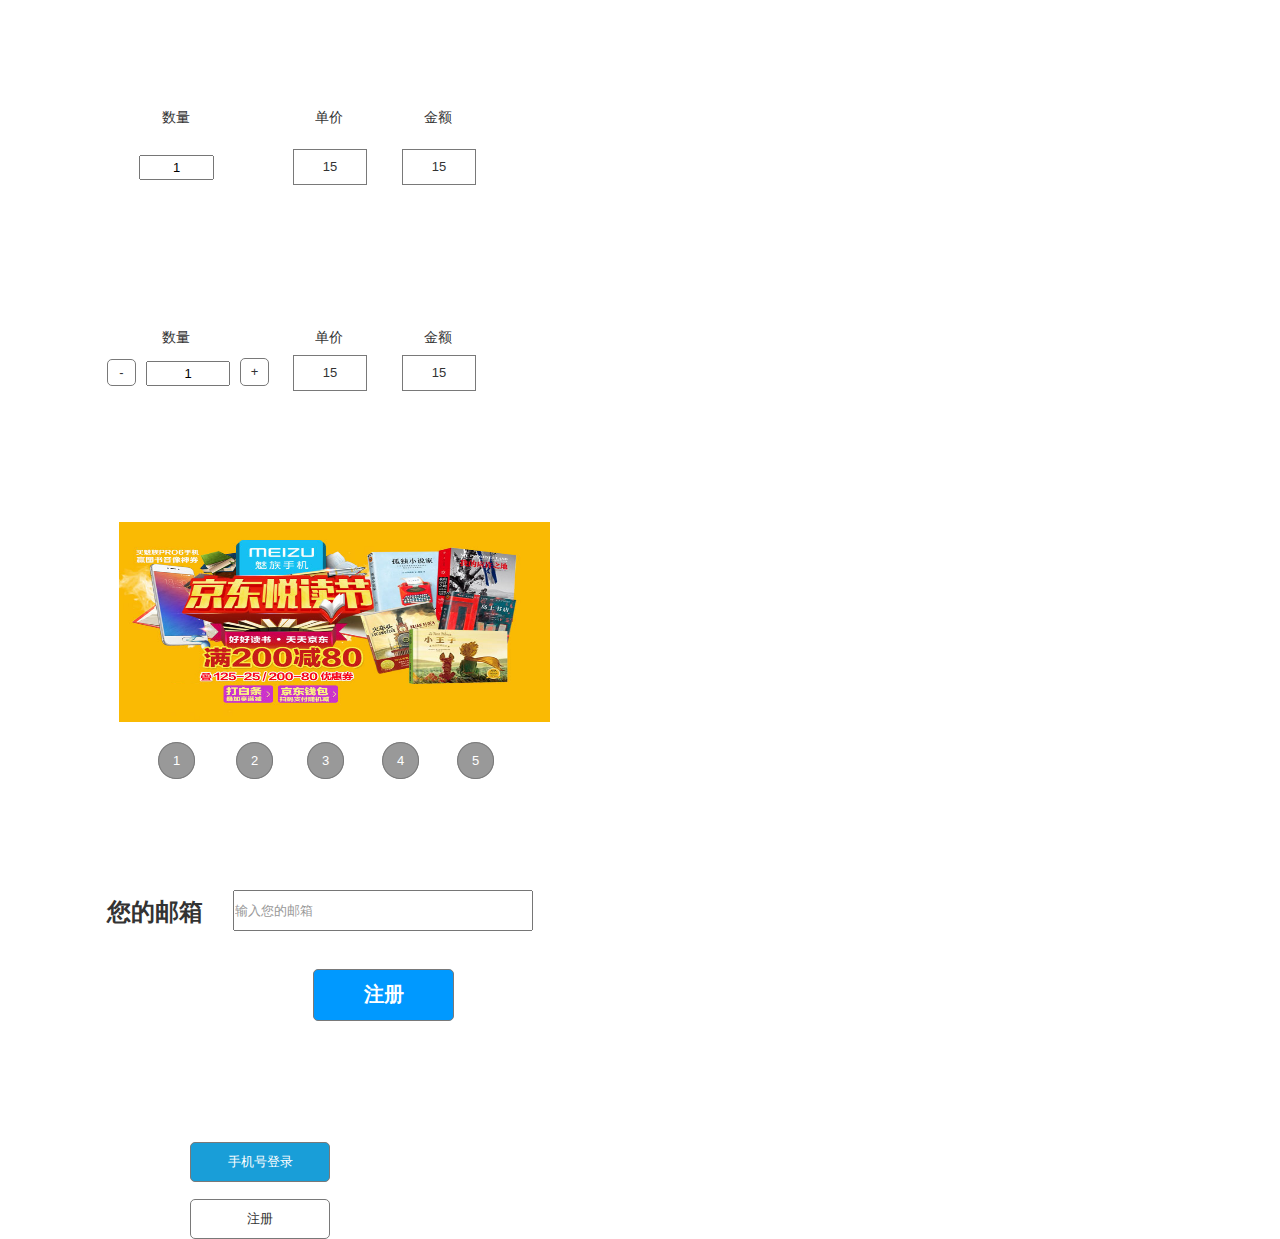
<file: index.html>
﻿<!DOCTYPE html>
<html>
  <head>
    <title>index</title>
    <meta http-equiv="X-UA-Compatible" content="IE=edge"/>
    <meta http-equiv="content-type" content="text/html; charset=utf-8"/>
    <meta name="apple-mobile-web-app-capable" content="yes"/>
    <link href="resources/css/jquery-ui-themes.css" type="text/css" rel="stylesheet"/>
    <link href="resources/css/axure_rp_page.css" type="text/css" rel="stylesheet"/>
    <link href="data/styles.css" type="text/css" rel="stylesheet"/>
    <link href="files/index/styles.css" type="text/css" rel="stylesheet"/>
    <script src="resources/scripts/jquery-1.7.1.min.js"></script>
    <script src="resources/scripts/jquery-ui-1.8.10.custom.min.js"></script>
    <script src="resources/scripts/prototypePre.js"></script>
    <script src="data/document.js"></script>
    <script src="resources/scripts/prototypePost.js"></script>
    <script src="files/index/data.js"></script>
    <script type="text/javascript">
      $axure.utils.getTransparentGifPath = function() { return 'resources/images/transparent.gif'; };
      $axure.utils.getOtherPath = function() { return 'resources/Other.html'; };
      $axure.utils.getReloadPath = function() { return 'resources/reload.html'; };
    </script>
  </head>
  <body>
    <div id="base" class="">

      <!-- Unnamed (矩形) -->
      <div id="u0" class="ax_default label">
        <div id="u0_div" class=""></div>
        <div id="u0_text" class="text ">
          <p><span>数量</span></p>
        </div>
      </div>

      <!-- Unnamed (矩形) -->
      <div id="u1" class="ax_default label">
        <div id="u1_div" class=""></div>
        <div id="u1_text" class="text ">
          <p><span>单价</span></p>
        </div>
      </div>

      <!-- Unnamed (矩形) -->
      <div id="u2" class="ax_default label">
        <div id="u2_div" class=""></div>
        <div id="u2_text" class="text ">
          <p><span>金额</span></p>
        </div>
      </div>

      <!-- Unnamed (矩形) -->
      <div id="u3" class="ax_default label">
        <div id="u3_div" class=""></div>
        <div id="u3_text" class="text ">
          <p><span>数量</span></p>
        </div>
      </div>

      <!-- Unnamed (矩形) -->
      <div id="u4" class="ax_default label">
        <div id="u4_div" class=""></div>
        <div id="u4_text" class="text ">
          <p><span>单价</span></p>
        </div>
      </div>

      <!-- Unnamed (矩形) -->
      <div id="u5" class="ax_default label">
        <div id="u5_div" class=""></div>
        <div id="u5_text" class="text ">
          <p><span>金额</span></p>
        </div>
      </div>

      <!-- Unnamed (椭圆形) -->
      <div id="u6" class="ax_default ellipse">
        <img id="u6_img" class="img " src="images/index/u6.png"/>
        <div id="u6_text" class="text ">
          <p><span>1</span></p>
        </div>
      </div>

      <!-- Unnamed (椭圆形) -->
      <div id="u7" class="ax_default ellipse">
        <img id="u7_img" class="img " src="images/index/u6.png"/>
        <div id="u7_text" class="text ">
          <p><span>2</span></p>
        </div>
      </div>

      <!-- Unnamed (椭圆形) -->
      <div id="u8" class="ax_default ellipse">
        <img id="u8_img" class="img " src="images/index/u6.png"/>
        <div id="u8_text" class="text ">
          <p><span>3</span></p>
        </div>
      </div>

      <!-- Unnamed (椭圆形) -->
      <div id="u9" class="ax_default ellipse">
        <img id="u9_img" class="img " src="images/index/u6.png"/>
        <div id="u9_text" class="text ">
          <p><span>4</span></p>
        </div>
      </div>

      <!-- Unnamed (椭圆形) -->
      <div id="u10" class="ax_default ellipse">
        <img id="u10_img" class="img " src="images/index/u6.png"/>
        <div id="u10_text" class="text ">
          <p><span>5</span></p>
        </div>
      </div>

      <!-- Unnamed (动态面板) -->
      <div id="u11" class="ax_default ax_default_hidden" style="display:none; visibility: hidden">
        <div id="u11_state0" class="panel_state" data-label="State1" style="">
          <div id="u11_state0_content" class="panel_state_content">

            <!-- Unnamed (占位符) -->
            <div id="u12" class="ax_default placeholder">
              <img id="u12_img" class="img " src="images/index/u12.png"/>
            </div>

            <!-- Unnamed (图片) -->
            <div id="u13" class="ax_default image">
              <img id="u13_img" class="img " src="images/index/u13.jpg"/>
            </div>
          </div>
        </div>
        <div id="u11_state1" class="panel_state" data-label="State2" style="visibility: hidden;">
          <div id="u11_state1_content" class="panel_state_content">

            <!-- Unnamed (占位符) -->
            <div id="u14" class="ax_default placeholder">
              <img id="u14_img" class="img " src="images/index/u12.png"/>
            </div>

            <!-- Unnamed (图片) -->
            <div id="u15" class="ax_default image">
              <img id="u15_img" class="img " src="images/index/u15.jpg"/>
            </div>
          </div>
        </div>
        <div id="u11_state2" class="panel_state" data-label="State3" style="visibility: hidden;">
          <div id="u11_state2_content" class="panel_state_content">

            <!-- Unnamed (占位符) -->
            <div id="u16" class="ax_default placeholder">
              <img id="u16_img" class="img " src="images/index/u12.png"/>
            </div>

            <!-- Unnamed (图片) -->
            <div id="u17" class="ax_default image">
              <img id="u17_img" class="img " src="images/index/u17.jpg"/>
            </div>
          </div>
        </div>
        <div id="u11_state3" class="panel_state" data-label="State4" style="visibility: hidden;">
          <div id="u11_state3_content" class="panel_state_content">

            <!-- Unnamed (占位符) -->
            <div id="u18" class="ax_default placeholder">
              <img id="u18_img" class="img " src="images/index/u12.png"/>
            </div>

            <!-- Unnamed (图片) -->
            <div id="u19" class="ax_default image">
              <img id="u19_img" class="img " src="images/index/u19.jpg"/>
            </div>
          </div>
        </div>
        <div id="u11_state4" class="panel_state" data-label="State5" style="visibility: hidden;">
          <div id="u11_state4_content" class="panel_state_content">

            <!-- Unnamed (占位符) -->
            <div id="u20" class="ax_default placeholder">
              <img id="u20_img" class="img " src="images/index/u12.png"/>
            </div>

            <!-- Unnamed (图片) -->
            <div id="u21" class="ax_default image">
              <img id="u21_img" class="img " src="images/index/u21.jpg"/>
            </div>
          </div>
        </div>
      </div>

      <!-- Unnamed (矩形) -->
      <div id="u22" class="ax_default box_1">
        <div id="u22_div" class=""></div>
        <div id="u22_text" class="text ">
          <p><span>15</span></p>
        </div>
      </div>

      <!-- money (矩形) -->
      <div id="u23" class="ax_default box_1" data-label="money">
        <div id="u23_div" class=""></div>
        <div id="u23_text" class="text ">
          <p><span>15</span></p>
        </div>
      </div>

      <!-- Unnamed (矩形) -->
      <div id="u24" class="ax_default box_1">
        <div id="u24_div" class=""></div>
        <div id="u24_text" class="text ">
          <p><span>15</span></p>
        </div>
      </div>

      <!-- 2222 (矩形) -->
      <div id="u25" class="ax_default box_1" data-label="2222">
        <div id="u25_div" class=""></div>
        <div id="u25_text" class="text ">
          <p><span>15</span></p>
        </div>
      </div>

      <!-- Unnamed (文本框) -->
      <div id="u26" class="ax_default text_field">
        <input id="u26_input" type="text" value="1"/>
      </div>

      <!-- 111 (文本框) -->
      <div id="u27" class="ax_default text_field" data-label="111">
        <input id="u27_input" type="text" value="1"/>
      </div>

      <!-- + (矩形) -->
      <div id="u28" class="ax_default button" data-label="+">
        <div id="u28_div" class=""></div>
        <div id="u28_text" class="text ">
          <p><span>+</span></p>
        </div>
      </div>

      <!-- - (矩形) -->
      <div id="u29" class="ax_default button" data-label="-">
        <div id="u29_div" class=""></div>
        <div id="u29_text" class="text ">
          <p><span>-</span></p>
        </div>
      </div>

      <!-- Unnamed (矩形) -->
      <div id="u30" class="ax_default _二级标题">
        <div id="u30_div" class=""></div>
        <div id="u30_text" class="text ">
          <p><span>您的邮箱</span></p>
        </div>
      </div>

      <!-- email (文本框) -->
      <div id="u31" class="ax_default text_field" data-label="email">
        <input id="u31_input" type="text" value=""/>
      </div>

      <!-- submit (矩形) -->
      <div id="u32" class="ax_default button" data-label="submit">
        <div id="u32_div" class=""></div>
        <div id="u32_text" class="text ">
          <p><span>注册</span></p>
        </div>
      </div>

      <!-- Unnamed (矩形) -->
      <div id="u33" class="ax_default button">
        <div id="u33_div" class=""></div>
        <div id="u33_text" class="text ">
          <p><span>手机号登录</span></p>
        </div>
      </div>

      <!-- Unnamed (矩形) -->
      <div id="u34" class="ax_default button">
        <div id="u34_div" class=""></div>
        <div id="u34_text" class="text ">
          <p><span>注册</span></p>
        </div>
      </div>
    </div>
  </body>
</html>
</file>
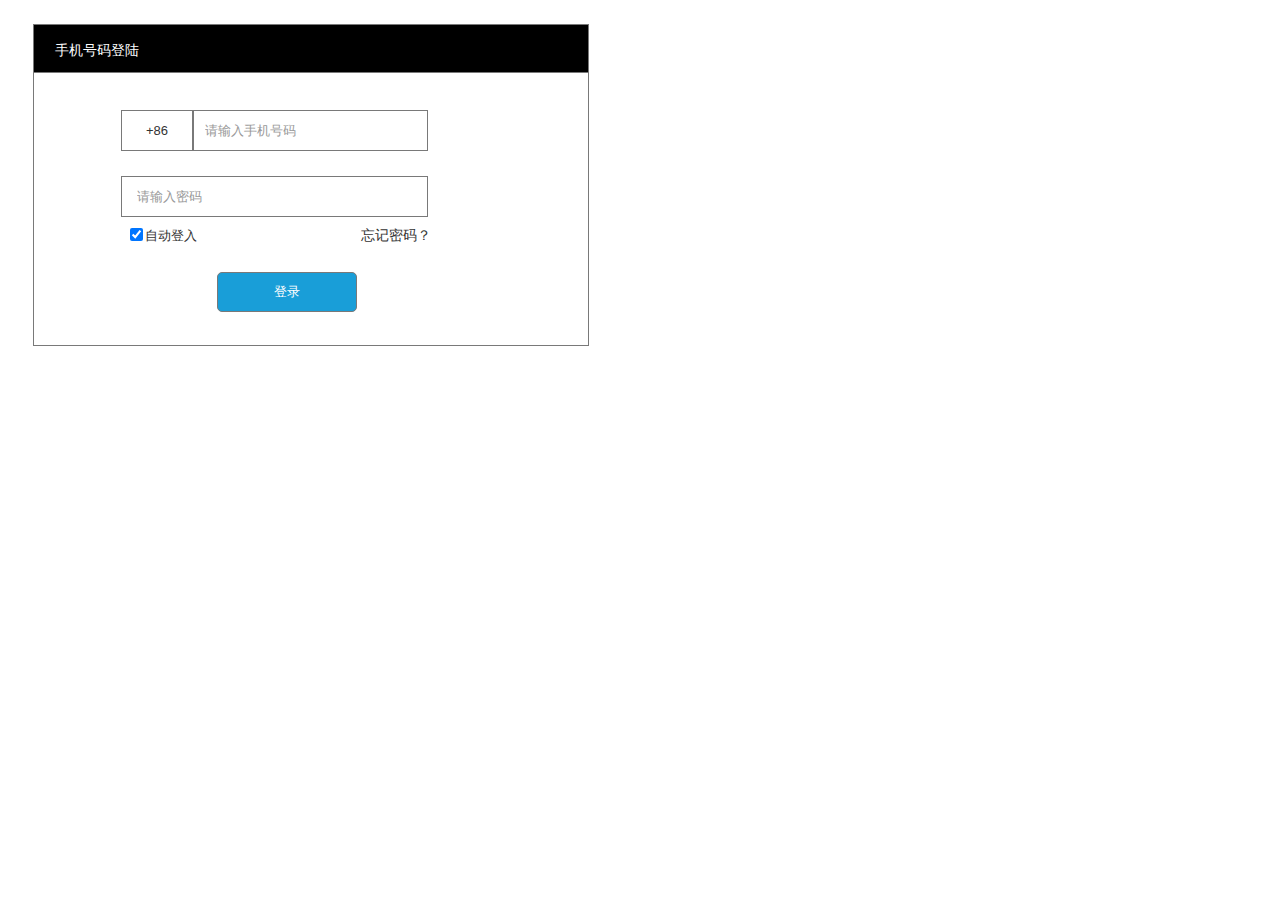
<file: page1.html>
﻿<!DOCTYPE html>
<html>
  <head>
    <title>page1</title>
    <meta http-equiv="X-UA-Compatible" content="IE=edge"/>
    <meta http-equiv="content-type" content="text/html; charset=utf-8"/>
    <meta name="apple-mobile-web-app-capable" content="yes"/>
    <link href="resources/css/jquery-ui-themes.css" type="text/css" rel="stylesheet"/>
    <link href="resources/css/axure_rp_page.css" type="text/css" rel="stylesheet"/>
    <link href="data/styles.css" type="text/css" rel="stylesheet"/>
    <link href="files/page1/styles.css" type="text/css" rel="stylesheet"/>
    <script src="resources/scripts/jquery-1.7.1.min.js"></script>
    <script src="resources/scripts/jquery-ui-1.8.10.custom.min.js"></script>
    <script src="resources/scripts/prototypePre.js"></script>
    <script src="data/document.js"></script>
    <script src="resources/scripts/prototypePost.js"></script>
    <script src="files/page1/data.js"></script>
    <script type="text/javascript">
      $axure.utils.getTransparentGifPath = function() { return 'resources/images/transparent.gif'; };
      $axure.utils.getOtherPath = function() { return 'resources/Other.html'; };
      $axure.utils.getReloadPath = function() { return 'resources/reload.html'; };
    </script>
  </head>
  <body>
    <div id="base" class="">

      <!-- Unnamed (矩形) -->
      <div id="u35" class="ax_default box_1">
        <div id="u35_div" class=""></div>
      </div>

      <!-- Unnamed (矩形) -->
      <div id="u36" class="ax_default box_1">
        <div id="u36_div" class=""></div>
      </div>

      <!-- Unnamed (矩形) -->
      <div id="u37" class="ax_default label">
        <div id="u37_div" class=""></div>
        <div id="u37_text" class="text ">
          <p><span>手机号码登陆</span></p>
        </div>
      </div>

      <!-- Unnamed (矩形) -->
      <div id="u38" class="ax_default box_1">
        <div id="u38_div" class=""></div>
        <div id="u38_text" class="text ">
          <p><span>+86</span></p>
        </div>
      </div>

      <!-- Unnamed (矩形) -->
      <div id="u39" class="ax_default box_1">
        <div id="u39_div" class=""></div>
      </div>

      <!-- Unnamed (矩形) -->
      <div id="u40" class="ax_default box_1">
        <div id="u40_div" class=""></div>
      </div>

      <!-- Unnamed (文本框) -->
      <div id="u41" class="ax_default text_field">
        <input id="u41_input" type="text" value=""/>
      </div>

      <!-- Unnamed (文本框) -->
      <div id="u42" class="ax_default text_field">
        <input id="u42_input" type="text" value=""/>
      </div>

      <!-- Unnamed (复选框) -->
      <div id="u43" class="ax_default checkbox">
        <label for="u43_input" style="position: absolute; left: 0px;">
          <div id="u43_text" class="text ">
            <p><span>自动登入</span></p>
          </div>
        </label>
        <input id="u43_input" type="checkbox" value="checkbox" checked/>
      </div>

      <!-- Unnamed (矩形) -->
      <div id="u44" class="ax_default label">
        <div id="u44_div" class=""></div>
        <div id="u44_text" class="text ">
          <p><span>忘记密码？</span></p>
        </div>
      </div>

      <!-- Unnamed (矩形) -->
      <div id="u45" class="ax_default button">
        <div id="u45_div" class=""></div>
        <div id="u45_text" class="text ">
          <p><span>登录</span></p>
        </div>
      </div>
    </div>
  </body>
</html>
</file>
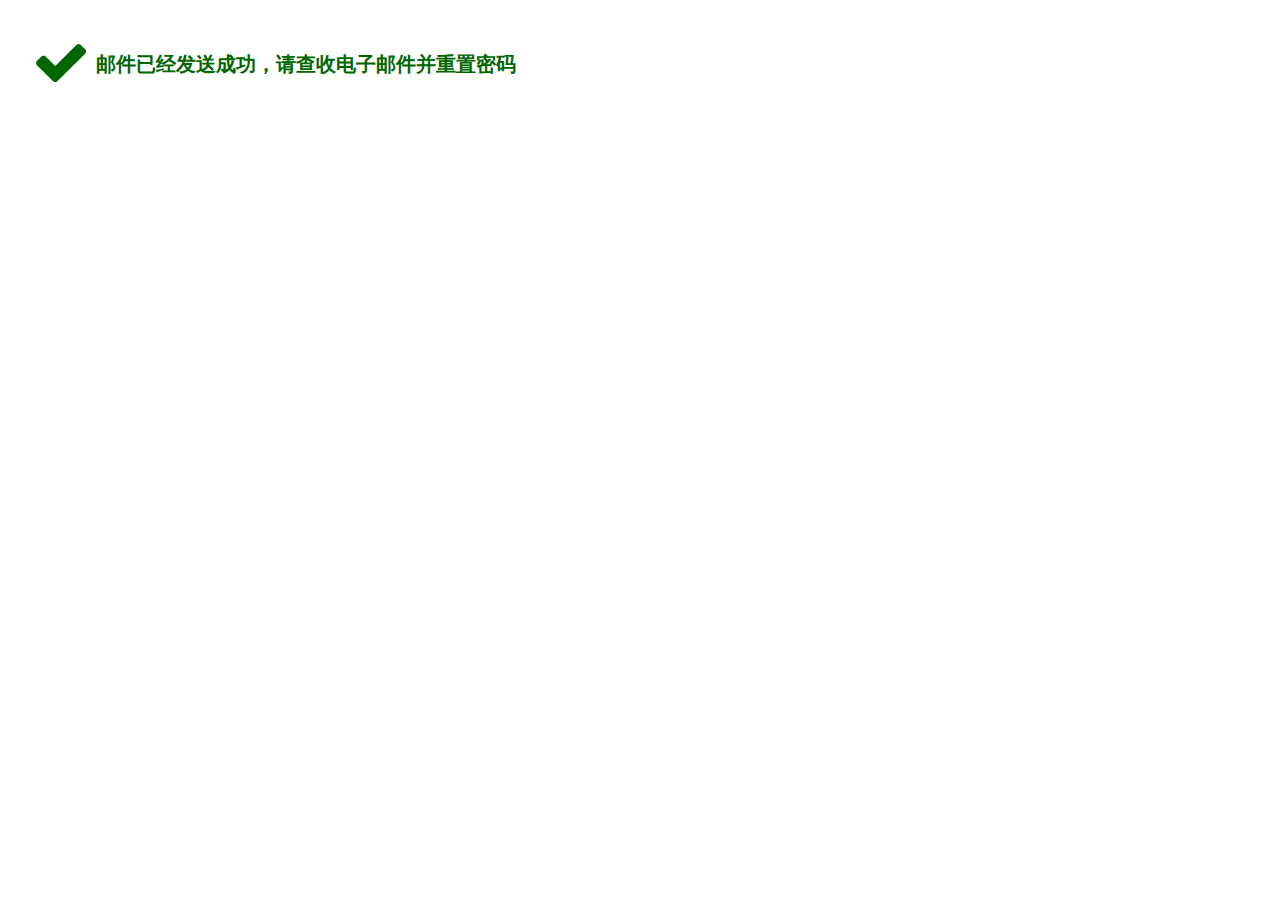
<file: page2.html>
﻿<!DOCTYPE html>
<html>
  <head>
    <title>page2</title>
    <meta http-equiv="X-UA-Compatible" content="IE=edge"/>
    <meta http-equiv="content-type" content="text/html; charset=utf-8"/>
    <meta name="apple-mobile-web-app-capable" content="yes"/>
    <link href="resources/css/jquery-ui-themes.css" type="text/css" rel="stylesheet"/>
    <link href="resources/css/axure_rp_page.css" type="text/css" rel="stylesheet"/>
    <link href="data/styles.css" type="text/css" rel="stylesheet"/>
    <link href="files/page2/styles.css" type="text/css" rel="stylesheet"/>
    <script src="resources/scripts/jquery-1.7.1.min.js"></script>
    <script src="resources/scripts/jquery-ui-1.8.10.custom.min.js"></script>
    <script src="resources/scripts/prototypePre.js"></script>
    <script src="data/document.js"></script>
    <script src="resources/scripts/prototypePost.js"></script>
    <script src="files/page2/data.js"></script>
    <script type="text/javascript">
      $axure.utils.getTransparentGifPath = function() { return 'resources/images/transparent.gif'; };
      $axure.utils.getOtherPath = function() { return 'resources/Other.html'; };
      $axure.utils.getReloadPath = function() { return 'resources/reload.html'; };
    </script>
  </head>
  <body>
    <div id="base" class="">

      <!-- Unnamed (矩形) -->
      <div id="u46" class="ax_default label">
        <div id="u46_div" class=""></div>
        <div id="u46_text" class="text ">
          <p><span>邮件已经发送成功，请查收电子邮件并重置密码</span></p>
        </div>
      </div>

      <!-- Unnamed (形状) -->
      <div id="u47" class="ax_default icon">
        <img id="u47_img" class="img " src="images/page2/u47.png"/>
      </div>
    </div>
  </body>
</html>
</file>
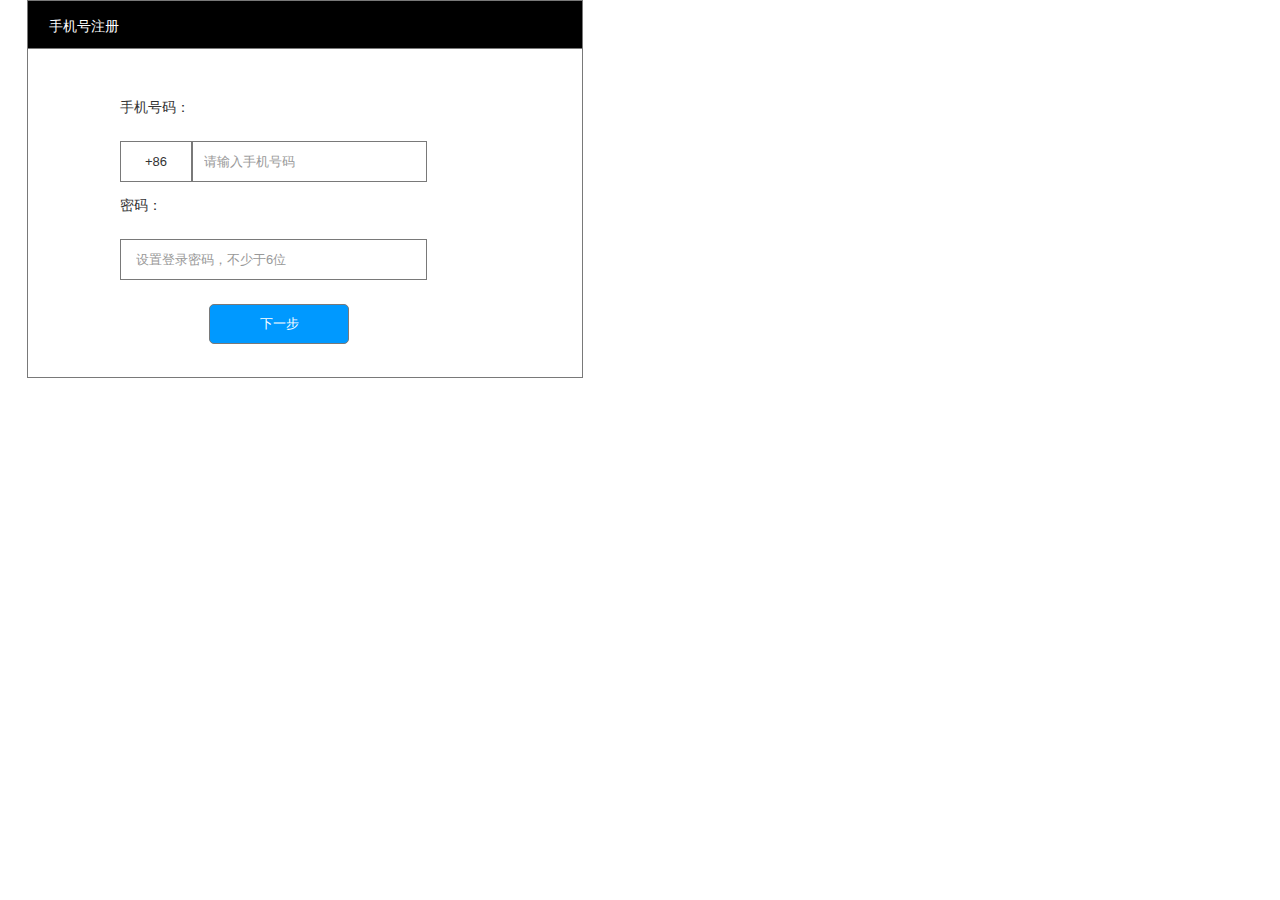
<file: page3.html>
﻿<!DOCTYPE html>
<html>
  <head>
    <title>page3</title>
    <meta http-equiv="X-UA-Compatible" content="IE=edge"/>
    <meta http-equiv="content-type" content="text/html; charset=utf-8"/>
    <meta name="apple-mobile-web-app-capable" content="yes"/>
    <link href="resources/css/jquery-ui-themes.css" type="text/css" rel="stylesheet"/>
    <link href="resources/css/axure_rp_page.css" type="text/css" rel="stylesheet"/>
    <link href="data/styles.css" type="text/css" rel="stylesheet"/>
    <link href="files/page3/styles.css" type="text/css" rel="stylesheet"/>
    <script src="resources/scripts/jquery-1.7.1.min.js"></script>
    <script src="resources/scripts/jquery-ui-1.8.10.custom.min.js"></script>
    <script src="resources/scripts/prototypePre.js"></script>
    <script src="data/document.js"></script>
    <script src="resources/scripts/prototypePost.js"></script>
    <script src="files/page3/data.js"></script>
    <script type="text/javascript">
      $axure.utils.getTransparentGifPath = function() { return 'resources/images/transparent.gif'; };
      $axure.utils.getOtherPath = function() { return 'resources/Other.html'; };
      $axure.utils.getReloadPath = function() { return 'resources/reload.html'; };
    </script>
  </head>
  <body>
    <div id="base" class="">

      <!-- Unnamed (矩形) -->
      <div id="u48" class="ax_default box_1">
        <div id="u48_div" class=""></div>
      </div>

      <!-- Unnamed (矩形) -->
      <div id="u49" class="ax_default box_1">
        <div id="u49_div" class=""></div>
      </div>

      <!-- Unnamed (矩形) -->
      <div id="u50" class="ax_default label">
        <div id="u50_div" class=""></div>
        <div id="u50_text" class="text ">
          <p><span>手机号注册</span></p>
        </div>
      </div>

      <!-- Unnamed (矩形) -->
      <div id="u51" class="ax_default label">
        <div id="u51_div" class=""></div>
        <div id="u51_text" class="text ">
          <p><span>手机号码：</span></p>
        </div>
      </div>

      <!-- Unnamed (矩形) -->
      <div id="u52" class="ax_default label">
        <div id="u52_div" class=""></div>
        <div id="u52_text" class="text ">
          <p><span>密码：</span></p>
        </div>
      </div>

      <!-- Unnamed (矩形) -->
      <div id="u53" class="ax_default box_1">
        <div id="u53_div" class=""></div>
        <div id="u53_text" class="text ">
          <p><span>+86</span></p>
        </div>
      </div>

      <!-- Unnamed (矩形) -->
      <div id="u54" class="ax_default box_1">
        <div id="u54_div" class=""></div>
      </div>

      <!-- Unnamed (文本框) -->
      <div id="u55" class="ax_default text_field">
        <input id="u55_input" type="text" value=""/>
      </div>

      <!-- Unnamed (矩形) -->
      <div id="u56" class="ax_default box_1">
        <div id="u56_div" class=""></div>
      </div>

      <!-- Unnamed (文本框) -->
      <div id="u57" class="ax_default text_field">
        <input id="u57_input" type="text" value=""/>
      </div>

      <!-- Unnamed (矩形) -->
      <div id="u58" class="ax_default button">
        <div id="u58_div" class=""></div>
        <div id="u58_text" class="text ">
          <p><span>下一步</span></p>
        </div>
      </div>
    </div>
  </body>
</html>
</file>
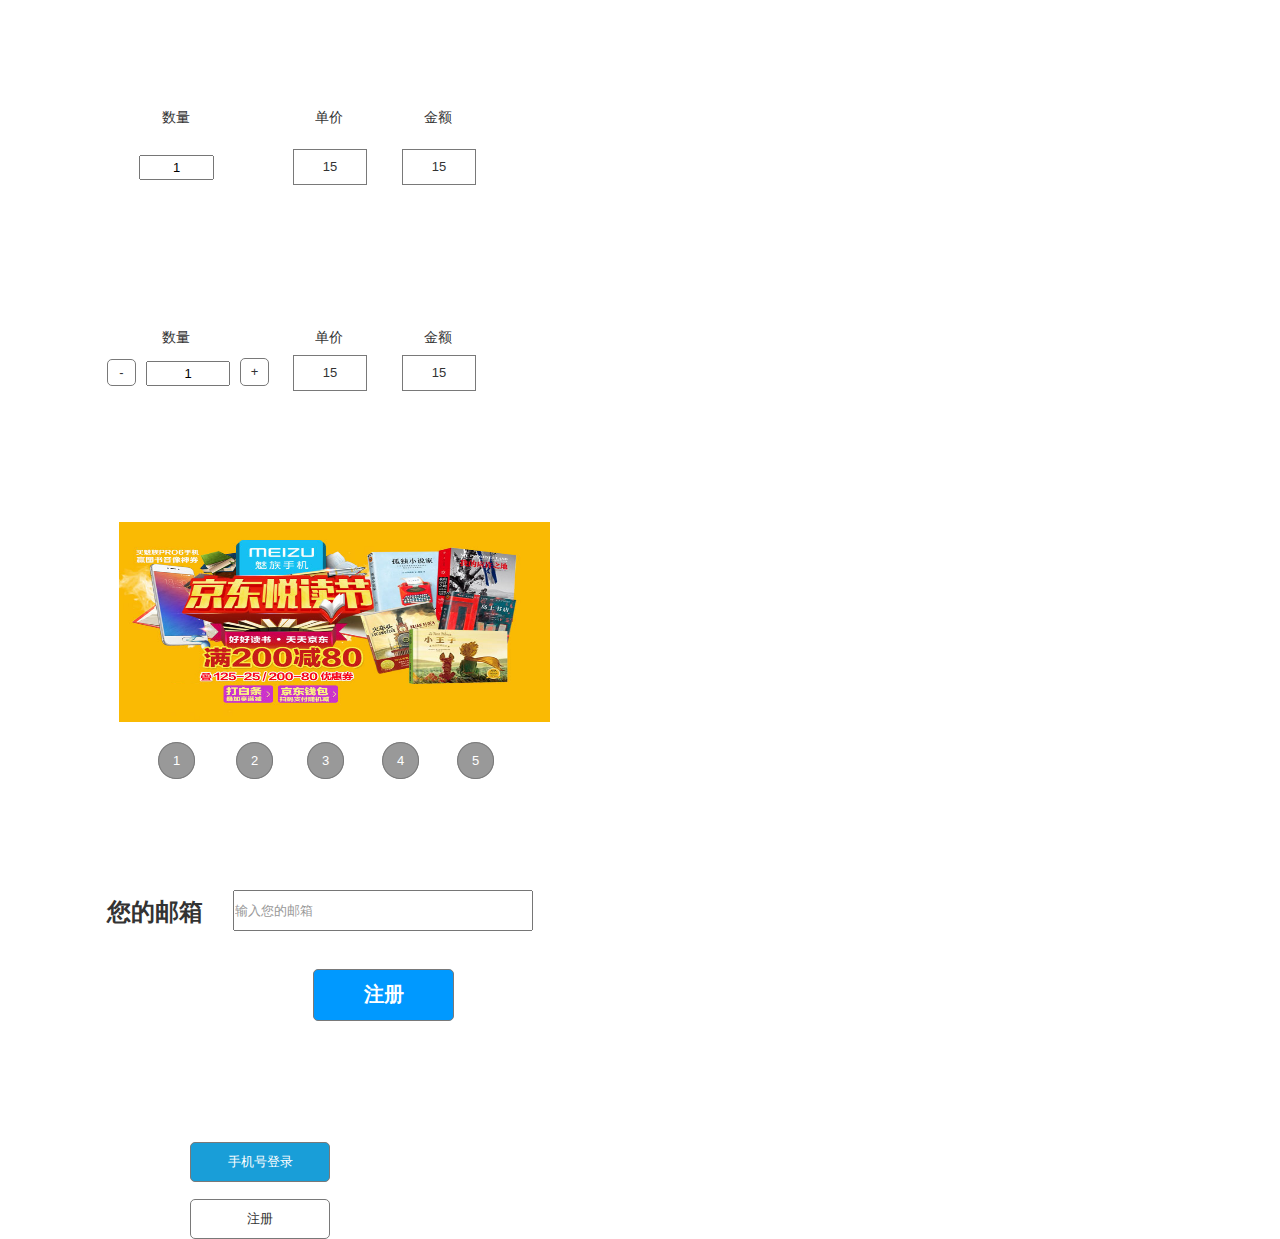
<file: resources/reload.html>
﻿<html>
	<head>
		<title></title>
	</head>
	<body>
	
	<script language="javascript">
	function getUrl() {
      var query = window.location.hash.substring(1);
      var vars = query.split("&&&");
      for (var i=0;i<vars.length;i++) {
        var url = vars[i];
        return decodeURI(url).replace("html%23","html#");
      } 
    }

    var rel = '../';
    var url = getUrl();
    if (url.indexOf(":") > 0 && url.indexOf(":") < 10) rel = '';
	self.location.href = rel + url;
	</script>
	
	</body>
</html>
</file>
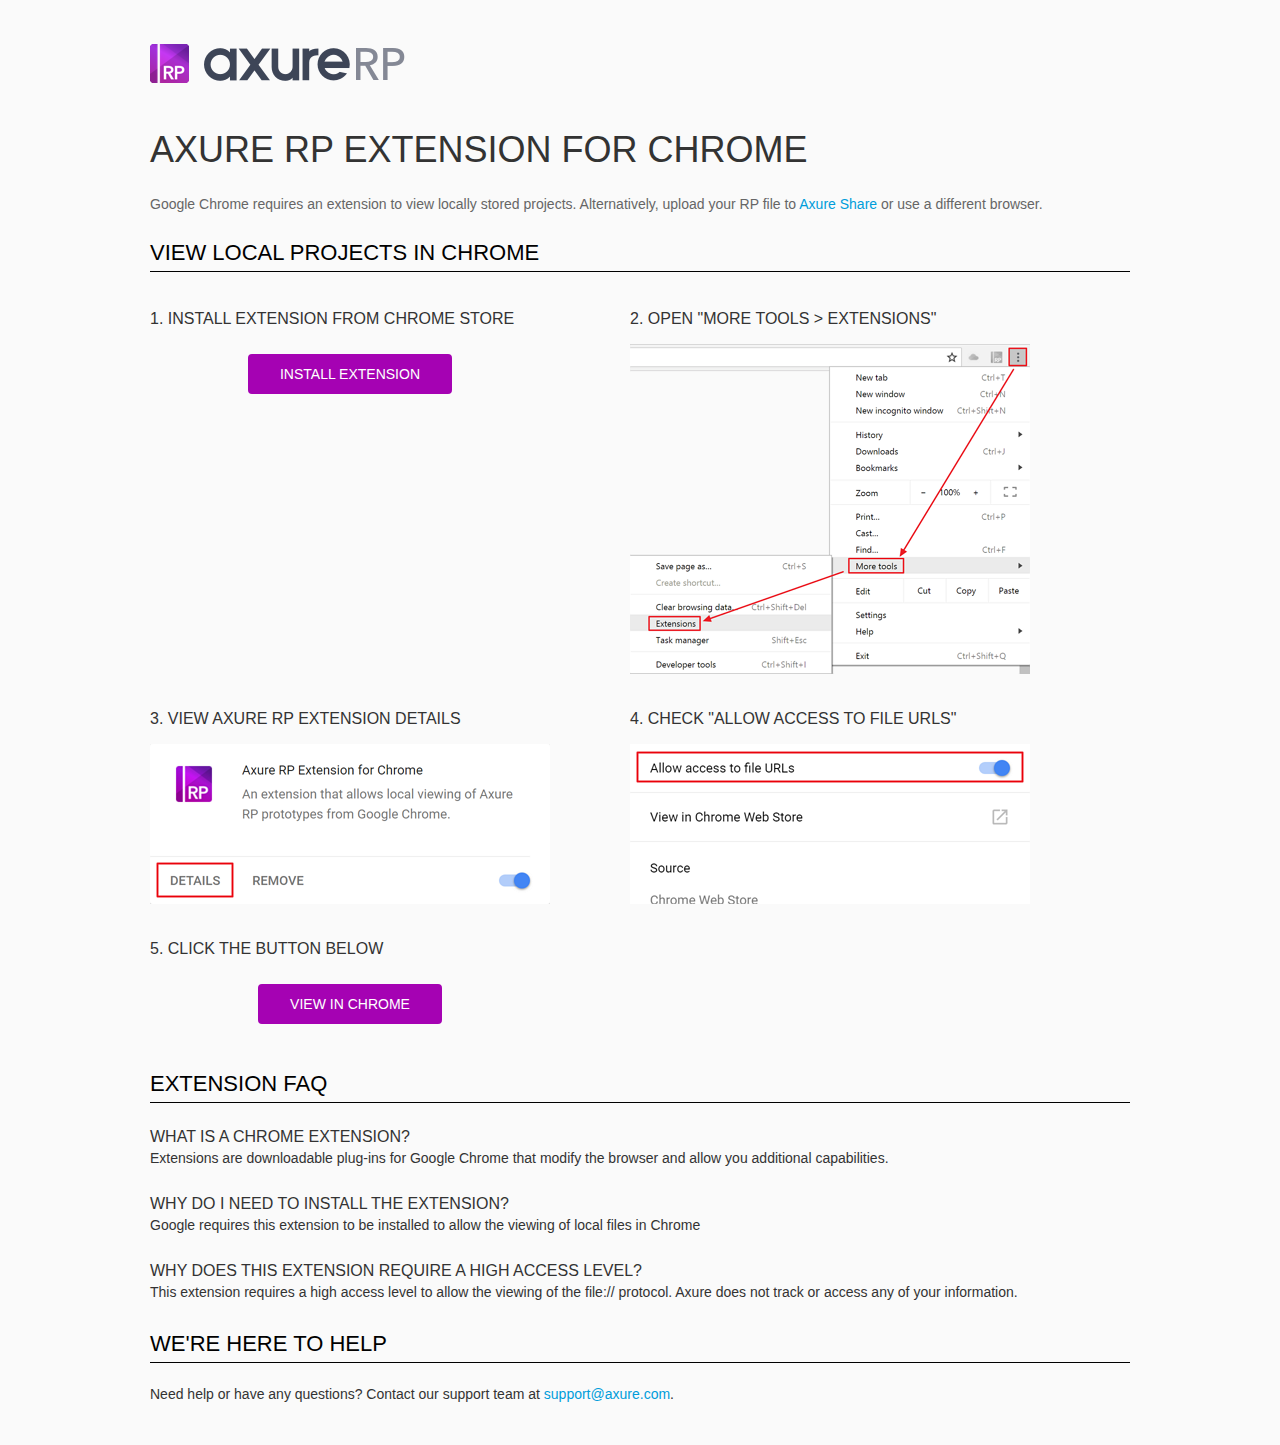
<file: resources/chrome/chrome.html>
<html>
<head>
    <title>Install the Axure RP Chrome Extension</title>
    <style type="text/css">
        *
        {
            font-family: Helvetica, Arial, sans-serif;
        }
        body
        {
            text-align: center;
            background-color: #fafafa;
        }
        p
        {
            font-size: 14px;
            line-height: 18px;
            color: #333333;
        }
        div.container
        {
            width: 980px;
            margin-left: auto;
            margin-right: auto;
            text-align: left;
        }
        a
        {
            text-decoration: none;
            color: #009dda;
        }
        .button
        {
            background: #A502B3;
            font: normal 16px Arial, sans-serif;
            color: #FFFFFF;
            padding: 10px 30px 10px 30px;
            border: 2px solid #A502B3;
            display: inline-block;
            margin-top: 10px;
            text-transform: uppercase;
            font-size: 14px;
	    border-radius: 4px;
        }
        a:hover.button
        {
            border: 2px solid #A502B3;
	    color: #A502B3;
	    background-color: #FFFFFF;
        }
        div.left
        {
            width: 400px;
            float: left;
            margin-right: 80px;
        }
        div.right
        {
            width: 400px;
            float: left;
        }
        div.buttonContainer
        {
            text-align: center;
        }
        h1
        {
            font-size: 36px;
            color: #333333;
            line-height: 50px;
            margin-bottom: 20px;
            font-weight: normal;
        }
        h2
        {
            font-size: 24px;
            font-weight: normal;
            color: #08639C;
            text-align: center;
        }
        h3
        {
            font-size: 16px;
            color: #333333;
            font-weight: normal;
	    text-transform: uppercase;
        }
        .heading
        {
            border-bottom: 1px solid black;
	    height: 36px;
            line-height: 36px;
            font-size: 22px;
            color: #000000;

        }
        span.faq
        {
            font-size: 16px;
	    line-height: 24px;
            font-weight: normal;
	    text-transform: uppercase;
            color: #333333;
            display: block;
        }
    </style>
</head>
<body>
    <div class="container">
        <br />
        <br />
        <img src="axure_logo.png" alt="axure" />
        <br />
	<br />
        <h1>
            AXURE RP EXTENSION FOR CHROME</h1>
        <p style="font-size: 14px; color: #666666; margin-top: 10px;">
            Google Chrome requires an extension to view locally stored projects. Alternatively,
            upload your RP file to <a href="https://share.axure.com">Axure Share</a> or use a different
            browser.</p>
        <h3 class="heading">
            VIEW LOCAL PROJECTS IN CHROME</h3>
        <div class="left">
            <h3>
                1. Install Extension from Chrome Store</h3>
            <div class="buttonContainer">
                <a class="button" href="https://chrome.google.com/webstore/detail/dogkpdfcklifaemcdfbildhcofnopogp"
                    target="_blank">Install Extension</a>
            </div>
        </div>
        <div class="right">
            <h3>
                2. Open "More Tools > Extensions"</h3>
            <img src="extensions.png" alt="extensions"/>
        </div>
        <div style="clear: both; height: 20px;">
            &nbsp;</div>
       <div class="left">
            <h3>
                3. View Axure RP Extension Details</h3>
            <img src="details.png" alt="extension details"/>
            </div>
	<div class="right">
            <h3>
                4. Check "Allow access to file URLs"</h3>
            <img src="allow-access.png" alt="allow access"/>
        </div>
   <div style="clear: both; height: 20px;">
            &nbsp;</div>
        <div class="left">
            <h3>
                5. Click the button below</h3>
            <div class="buttonContainer">
                <a class="button" href="../../start.html">View in Chrome</a>
            </div>
        </div>
        <div style="clear: both; height: 20px;">
        </div>
        <h3 class="heading">
            EXTENSION FAQ</h3>
        <p>
            <span class="faq">What is a Chrome Extension?</span> Extensions are downloadable
            plug-ins for Google Chrome that modify the browser
            and allow you additional capabilities.
        </p>
        <p style="margin-top: 25px;">
            <span class="faq">Why do I need to install the extension?</span> Google requires
            this extension to be installed to allow the viewing of local files in
            Chrome
        </p>
        <p style="margin-top: 25px; margin-bottom: 25px;">
            <span class="faq">Why does this extension require a high access level?</span> This
            extension requires a high access level to allow the viewing of the file://
            protocol. Axure does not track or access any of your information.
        </p>
        <h3 class="heading">
           WE'RE HERE TO HELP</h3>
        <p>
            Need help or have any questions? Contact our support team at <a href="mailto:support@axure.com">
                support@axure.com</a>.
        </p>
        <div style="clear: both; height: 20px;">
        </div>
    </div>
</body>
</html>
</file>
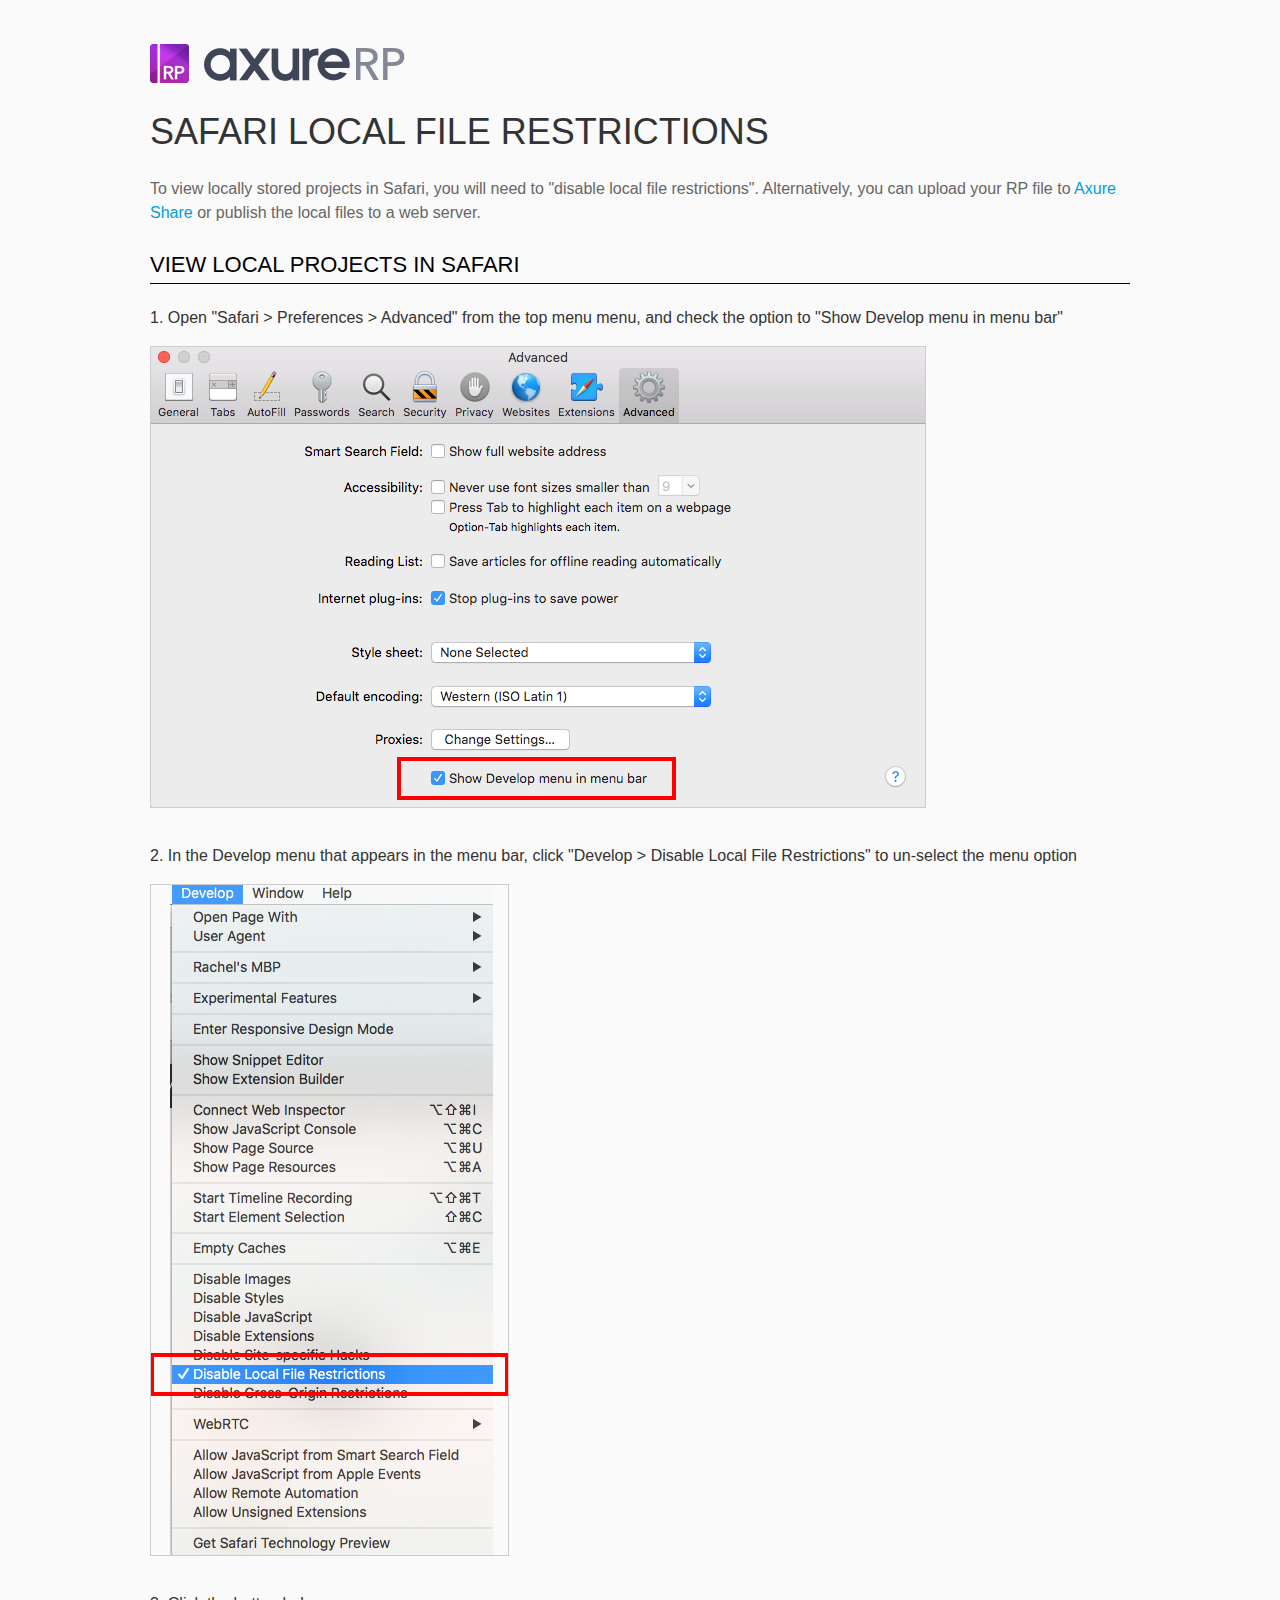
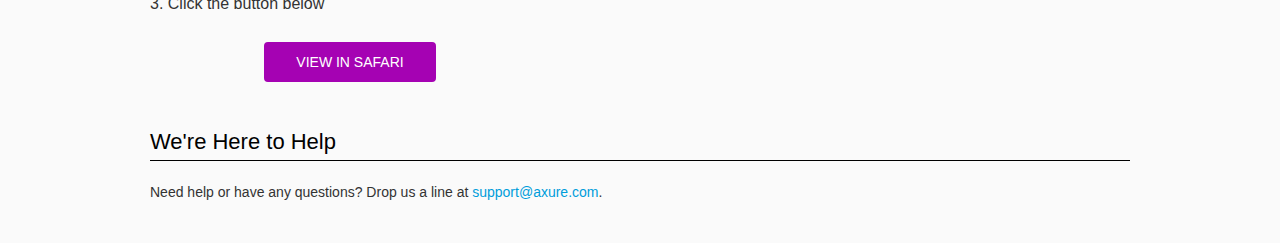
<file: resources/chrome/safari.html>
<html>
<head>
    <title>Axure RP - Safari Local File Restrictions</title>
    <style type="text/css">
        *
        {
            font-family: Helvetica, Arial, sans-serif;
        }
        body
        {
            text-align: center;
            background-color: #fafafa;
        }
        p
        {
            font-size: 14px;
            line-height: 18px;
            color: #333333;
        }
        div.container
        {
            width: 980px;
            margin-left: auto;
            margin-right: auto;
            text-align: left;
        }
        a
        {
            text-decoration: none;
            color: #009dda;
        }
        .button
        {
            background: #A502B3;
            font: normal 16px Arial, sans-serif;
            color: #FFFFFF;
            padding: 10px 30px 10px 30px;
            border: 2px solid #A502B3;
            display: inline-block;
            margin-top: 10px;
            text-transform: uppercase;
            font-size: 14px;
	    border-radius: 4px;
        }
        a:hover.button
        {
            border: 2px solid #A502B3;
	    color: #A502B3;
	    background-color: #FFFFFF;
        }
        div.left
        {
            width: 400px;
            float: left;
            margin-right: 80px;
        }
        div.right
        {
            width: 400px;
            float: left;
        }
        div.buttonContainer
        {
            text-align: center;
        }
        h1
        {
            font-size: 36px;
            color: #333333;
            line-height: 50px;
            margin-bottom: 20px;
            font-weight: normal;
        }
        h2
        {
            font-size: 24px;
            font-weight: normal;
            color: #08639C;
            text-align: center;
        }
        h3
        {
            font-size: 16px;
            line-height: 24px;
            color: #333333;
            font-weight: normal;
        }
        .heading
        {
            border-bottom: 1px solid black;
	    height: 36px;
            line-height: 36px;
            font-size: 22px;
            color: #000000;
        }
        span.faq
        {
            font-size: 16px;
            font-weight: normal;
	    text-transform: uppercase;
            color: #333333;
            display: block;
        }
    </style>
</head>
<body>
    <div class="container">
        <br />
        <br />
        <img src="axure_logo.png" alt="axure" />
        <br />
        <h1>
            SAFARI LOCAL FILE RESTRICTIONS</h1>
        <p style="font-size: 16px; line-height: 24px; color: #666666; margin-top: 10px;">
            To view locally stored projects in Safari, you will need to "disable local file restrictions". Alternatively,
            you can upload your RP file to <a href="https://share.axure.com">Axure Share</a> or publish the local files to a web server.</p>
        <h3 class="heading">
            VIEW LOCAL PROJECTS IN SAFARI</h3>
        <div class="">
            <h3>
                1. Open "Safari > Preferences > Advanced" from the top menu menu, and check the option to "Show Develop menu in menu bar"</h3>
            <img src="safari_advanced.png" alt="advanced" />
        </div>
        <div style="clear: both; height: 20px;">
            &nbsp;
        </div>
        <div class="">
            <h3>
                2. In the Develop menu that appears in the menu bar, click "Develop > Disable Local File Restrictions" to un-select the menu option</h3>
            <img src="safari_restrictions.png" alt="extensions" />
        </div>
        <div style="clear: both; height: 20px;">
            &nbsp;</div>
        <div class="left">
            <h3>
                3. Click the button below
            </h3>
            <div class="buttonContainer">
                <a class="button" href="../../start.html">View in Safari</a>
            </div>
        </div>
        <div style="clear: both; height: 20px;">
        </div>
        <h3 class="heading">
            We're Here to Help</h3>
        <p>
            Need help or have any questions? Drop us a line at <a href="mailto:support@axure.com">
                support@axure.com</a>.
        </p>
        <div style="clear: both; height: 20px;">
        </div>
    </div>
</body>
</html>
</file>
<file: resources/css/axure_rp_page.css>
﻿/* so the window resize fires within a frame in IE7 */
html, body {
    height: 100%;
}

a {
    color: inherit;
}

p {
    margin: 0px;
    text-rendering: optimizeLegibility;
    font-feature-settings: "kern" 1;
    -webkit-font-feature-settings: "kern";
    -moz-font-feature-settings: "kern";
    -moz-font-feature-settings: "kern=1";
    font-kerning: normal;
}

iframe {
    background: #FFFFFF;
}

/* to match IE with C, FF */
input {
    padding: 1px 0px 1px 0px;
    box-sizing: border-box;
    -moz-box-sizing: border-box;
}

textarea {
    margin: 0px;
    box-sizing: border-box;
    -moz-box-sizing: border-box;
}

div.intcases {
    font-family: arial; 
    font-size: 12px;
    text-align:left; 
    border:1px solid #AAA; 
    background:#FFF none repeat scroll 0% 0%; 
    z-index:9999; 
    visibility:hidden; 
    position:absolute;
    padding: 0px;
    border-radius: 3px;
    white-space: nowrap;
}

div.intcaselink {
    cursor: pointer;
    padding: 3px 8px 3px 8px;
    margin: 5px;
    background:#EEE none repeat scroll 0% 0%; 
    border:1px solid #AAA;
    border-radius: 3px;
}

div.refpageimage {
    position: absolute;
    left: 0px;
    top: 0px;
    font-size: 0px;
    width: 16px;
    height: 16px;
    cursor: pointer;
    background-image: url(images/newwindow.gif);
    background-repeat: no-repeat;
}

div.annnoteimage {
    position: absolute;
    left: 0px;
    top: 0px;
    font-size: 0px;
    /*width: 16px;
    height: 12px;*/
    cursor: help;
    /*background-image: url(images/note.gif);*/
    /*background-repeat: no-repeat;*/
    width: 13px;
    height: 12px;
    padding-top: 1px;
    text-align: center;
    background-color: #138CDD;
    -moz-box-shadow: 1px 1px 3px #aaa;
    -webkit-box-shadow: 1px 1px 3px #aaa;
    box-shadow: 1px 1px 3px #aaa;
}

div.annnoteline {
    display: inline-block;
    width: 9px;
    height: 1px;
    border-bottom: 1px solid white;
    margin-top: 1px;
}

div.annnotelabel {
    position: absolute;
    left: 0px;
    top: 0px;
    font-family: Helvetica,Arial;
    font-size: 10px;
    /*border: 1px solid rgb(166,221,242);*/
    cursor: help;
    /*background:rgb(0,157,217) none repeat scroll 0% 0%;*/ 
    padding: 1px 3px 1px 3px;
    white-space: nowrap;
    color: white;
    
    background-color: #138CDD;
    -moz-box-shadow: 1px 1px 3px #aaa;
    -webkit-box-shadow: 1px 1px 3px #aaa;
    box-shadow: 1px 1px 3px #aaa;
}

.annotation {
    font-size: 12px;
    padding-left: 2px;
    margin-bottom: 5px;
}

.annotationName {
    /*font-size: 13px;
    font-weight: bold;
    margin-bottom: 3px;
    white-space: nowrap;*/

    font-family: 'Trebuchet MS';
    font-size: 14px;
    font-weight: bold;
    margin-bottom: 5px;
    white-space: nowrap;
}

.annotationValue {
    font-family: Arial, Helvetica, Sans-Serif;
    font-size: 12px;
    color: #4a4a4a;
    line-height: 21px;
    margin-bottom: 20px;
}

.noteLink {
    text-decoration: inherit;
    color: inherit;
}

.noteLink:hover {
    background-color: white;
}

/* this is a fix for the issue where dialogs jump around and takes the text-align from the body */
.dialogFix {
    position:absolute;
    text-align:left;
    border: 1px solid #8f949a;
}


@keyframes pulsate {
  from {
    box-shadow: 0 0 10px #15d6ba;
  }
  to {
    box-shadow: 0 0 20px #15d6ba;
  }
}

@-webkit-keyframes pulsate {
  from {
    -webkit-box-shadow: 0 0 10px #15d6ba;
    box-shadow: 0 0 10px #15d6ba;
  }
  to {
    -webkit-box-shadow: 0 0 20px #15d6ba;
    box-shadow: 0 0 20px #15d6ba;
  }
}
 
@-moz-keyframes pulsate {
  from {
    -moz-box-shadow: 0 0 10px #15d6ba;
    box-shadow: 0 0 10px #15d6ba;
  }
  to {
    -moz-box-shadow: 0 0 20px #15d6ba;
    box-shadow: 0 0 20px #15d6ba;
  }
}

.legacyPulsateBorder {
    /*border: 5px solid #15d6ba;
    margin: -5px;*/
    -moz-box-shadow: 0 0 10px 3px #15d6ba;
    box-shadow: 0 0 10px 3px #15d6ba;
}

.pulsateBorder {
  animation-name: pulsate;
  animation-timing-function: ease-in-out;
  animation-duration: 0.9s;
  animation-iteration-count: infinite;
  animation-direction: alternate;
  
  -webkit-animation-name: pulsate;
  -webkit-animation-timing-function: ease-in-out;
  -webkit-animation-duration: 0.9s;
  -webkit-animation-iteration-count: infinite;
  -webkit-animation-direction: alternate;

  -moz-animation-name: pulsate;
  -moz-animation-timing-function: ease-in-out;
  -moz-animation-duration: 0.9s;
  -moz-animation-iteration-count: infinite;
  -moz-animation-direction: alternate;
}

.ax_default_hidden, .ax_default_unplaced{
    display: none;
    visibility: hidden;
}

.widgetNoteSelected {
    -moz-box-shadow: 0 0 10px 3px #138CDD;
    box-shadow: 0 0 10px 3px #138CDD;
    /*-moz-box-shadow: 0 0 20px #3915d6;
    box-shadow: 0 0 20px #3915d6;*/
    /*border: 3px solid #3915d6;*/
    /*margin: -3px;*/
}


.singleImg {
    display: none;
    visibility: hidden;
}
</file>
<file: data/styles.css>
﻿.ax_default {
  font-family:'Arial Normal', 'Arial';
  font-weight:400;
  font-style:normal;
  font-size:13px;
  color:#333333;
  text-align:center;
  line-height:normal;
}
.box_1 {
}
.box_3 {
}
.ellipse {
}
.image {
}
.placeholder {
}
.button {
}
.link_button {
  color:#169BD5;
}
._一级标题 {
  font-family:'Arial Normal', 'Arial';
  font-weight:bold;
  font-style:normal;
  font-size:32px;
  text-align:left;
}
._二级标题 {
  font-family:'Arial Normal', 'Arial';
  font-weight:bold;
  font-style:normal;
  font-size:24px;
  text-align:left;
}
._三级标题 {
  font-family:'Arial Normal', 'Arial';
  font-weight:bold;
  font-style:normal;
  font-size:18px;
  text-align:left;
}
._四级标题 {
  font-family:'Arial Normal', 'Arial';
  font-weight:bold;
  font-style:normal;
  font-size:14px;
  text-align:left;
}
._五级标题 {
  font-family:'Arial Normal', 'Arial';
  font-weight:bold;
  font-style:normal;
  text-align:left;
}
._六级标题 {
  font-family:'Arial Normal', 'Arial';
  font-weight:bold;
  font-style:normal;
  font-size:10px;
  text-align:left;
}
.label {
  font-size:14px;
  text-align:left;
}
._文本段落 {
  text-align:left;
}
.text_field {
  color:#000000;
  text-align:left;
}
.checkbox {
  text-align:left;
}
._流程形状 {
}
.icon {
}
</file>
<file: files/index/styles.css>
﻿body {
  margin:0px;
  background-image:none;
  position:static;
  left:auto;
  width:533px;
  margin-left:0;
  margin-right:0;
  text-align:left;
}
#base {
  position:absolute;
  z-index:0;
}
#u0_div {
  border-width:0px;
  position:absolute;
  left:0px;
  top:0px;
  width:29px;
  height:16px;
  background:inherit;
  background-color:rgba(255, 255, 255, 0);
  border:none;
  border-radius:0px;
  -moz-box-shadow:none;
  -webkit-box-shadow:none;
  box-shadow:none;
}
#u0 {
  border-width:0px;
  position:absolute;
  left:162px;
  top:109px;
  width:29px;
  height:16px;
}
#u0_text {
  border-width:0px;
  position:absolute;
  left:0px;
  top:0px;
  width:29px;
  white-space:nowrap;
}
#u1_div {
  border-width:0px;
  position:absolute;
  left:0px;
  top:0px;
  width:29px;
  height:16px;
  background:inherit;
  background-color:rgba(255, 255, 255, 0);
  border:none;
  border-radius:0px;
  -moz-box-shadow:none;
  -webkit-box-shadow:none;
  box-shadow:none;
}
#u1 {
  border-width:0px;
  position:absolute;
  left:315px;
  top:109px;
  width:29px;
  height:16px;
}
#u1_text {
  border-width:0px;
  position:absolute;
  left:0px;
  top:0px;
  width:29px;
  white-space:nowrap;
}
#u2_div {
  border-width:0px;
  position:absolute;
  left:0px;
  top:0px;
  width:29px;
  height:16px;
  background:inherit;
  background-color:rgba(255, 255, 255, 0);
  border:none;
  border-radius:0px;
  -moz-box-shadow:none;
  -webkit-box-shadow:none;
  box-shadow:none;
}
#u2 {
  border-width:0px;
  position:absolute;
  left:424px;
  top:109px;
  width:29px;
  height:16px;
}
#u2_text {
  border-width:0px;
  position:absolute;
  left:0px;
  top:0px;
  width:29px;
  white-space:nowrap;
}
#u3_div {
  border-width:0px;
  position:absolute;
  left:0px;
  top:0px;
  width:29px;
  height:16px;
  background:inherit;
  background-color:rgba(255, 255, 255, 0);
  border:none;
  border-radius:0px;
  -moz-box-shadow:none;
  -webkit-box-shadow:none;
  box-shadow:none;
}
#u3 {
  border-width:0px;
  position:absolute;
  left:162px;
  top:329px;
  width:29px;
  height:16px;
}
#u3_text {
  border-width:0px;
  position:absolute;
  left:0px;
  top:0px;
  width:29px;
  white-space:nowrap;
}
#u4_div {
  border-width:0px;
  position:absolute;
  left:0px;
  top:0px;
  width:29px;
  height:16px;
  background:inherit;
  background-color:rgba(255, 255, 255, 0);
  border:none;
  border-radius:0px;
  -moz-box-shadow:none;
  -webkit-box-shadow:none;
  box-shadow:none;
}
#u4 {
  border-width:0px;
  position:absolute;
  left:315px;
  top:329px;
  width:29px;
  height:16px;
}
#u4_text {
  border-width:0px;
  position:absolute;
  left:0px;
  top:0px;
  width:29px;
  white-space:nowrap;
}
#u5_div {
  border-width:0px;
  position:absolute;
  left:0px;
  top:0px;
  width:29px;
  height:1px;
  background:inherit;
  background-color:rgba(255, 255, 255, 0);
  border:none;
  border-radius:0px;
  -moz-box-shadow:none;
  -webkit-box-shadow:none;
  box-shadow:none;
}
#u5 {
  border-width:0px;
  position:absolute;
  left:424px;
  top:329px;
  width:29px;
  height:1px;
}
#u5_text {
  border-width:0px;
  position:absolute;
  left:0px;
  top:0px;
  width:29px;
  white-space:nowrap;
}
#u6_img {
  border-width:0px;
  position:absolute;
  left:0px;
  top:0px;
  width:37px;
  height:37px;
}
#u6 {
  border-width:0px;
  position:absolute;
  left:158px;
  top:742px;
  width:37px;
  height:37px;
  color:#FFFFFF;
}
#u6_img.selected {
}
#u6.selected {
}
#u6_text {
  border-width:0px;
  position:absolute;
  left:2px;
  top:10px;
  width:33px;
  word-wrap:break-word;
}
#u7_img {
  border-width:0px;
  position:absolute;
  left:0px;
  top:0px;
  width:37px;
  height:37px;
}
#u7 {
  border-width:0px;
  position:absolute;
  left:236px;
  top:742px;
  width:37px;
  height:37px;
  color:#FFFFFF;
}
#u7_img.selected {
}
#u7.selected {
}
#u7_text {
  border-width:0px;
  position:absolute;
  left:2px;
  top:10px;
  width:33px;
  word-wrap:break-word;
}
#u8_img {
  border-width:0px;
  position:absolute;
  left:0px;
  top:0px;
  width:37px;
  height:37px;
}
#u8 {
  border-width:0px;
  position:absolute;
  left:307px;
  top:742px;
  width:37px;
  height:37px;
  color:#FFFFFF;
}
#u8_img.selected {
}
#u8.selected {
}
#u8_text {
  border-width:0px;
  position:absolute;
  left:2px;
  top:10px;
  width:33px;
  word-wrap:break-word;
}
#u9_img {
  border-width:0px;
  position:absolute;
  left:0px;
  top:0px;
  width:37px;
  height:37px;
}
#u9 {
  border-width:0px;
  position:absolute;
  left:382px;
  top:742px;
  width:37px;
  height:37px;
  color:#FFFFFF;
}
#u9_img.mouseOver {
}
#u9.mouseOver {
}
#u9_text {
  border-width:0px;
  position:absolute;
  left:2px;
  top:10px;
  width:33px;
  word-wrap:break-word;
}
#u10_img {
  border-width:0px;
  position:absolute;
  left:0px;
  top:0px;
  width:37px;
  height:37px;
}
#u10 {
  border-width:0px;
  position:absolute;
  left:457px;
  top:742px;
  width:37px;
  height:37px;
  color:#FFFFFF;
}
#u10_img.selected {
}
#u10.selected {
}
#u10_text {
  border-width:0px;
  position:absolute;
  left:2px;
  top:10px;
  width:33px;
  word-wrap:break-word;
}
#u11 {
  position:absolute;
  left:119px;
  top:522px;
  visibility:hidden;
}
#u11_state0 {
  position:relative;
  left:0px;
  top:0px;
  width:431px;
  height:200px;
  background-image:none;
}
#u11_state0_content {
  border-width:0px;
  position:absolute;
  left:0px;
  top:0px;
  width:1px;
  height:1px;
}
#u12_img {
  border-width:0px;
  position:absolute;
  left:0px;
  top:0px;
  width:431px;
  height:200px;
}
#u12 {
  border-width:0px;
  position:absolute;
  left:0px;
  top:0px;
  width:431px;
  height:200px;
}
#u12_text {
  border-width:0px;
  position:absolute;
  left:0px;
  top:0px;
  width:0px;
  visibility:hidden;
  word-wrap:break-word;
}
#u13_img {
  border-width:0px;
  position:absolute;
  left:0px;
  top:0px;
  width:431px;
  height:200px;
}
#u13 {
  border-width:0px;
  position:absolute;
  left:0px;
  top:0px;
  width:431px;
  height:200px;
}
#u13_text {
  border-width:0px;
  position:absolute;
  left:0px;
  top:0px;
  width:0px;
  visibility:hidden;
  word-wrap:break-word;
}
#u11_state1 {
  position:relative;
  left:0px;
  top:0px;
  width:431px;
  height:200px;
  visibility:hidden;
  background-image:none;
}
#u11_state1_content {
  border-width:0px;
  position:absolute;
  left:0px;
  top:0px;
  width:1px;
  height:1px;
}
#u14_img {
  border-width:0px;
  position:absolute;
  left:0px;
  top:0px;
  width:431px;
  height:200px;
}
#u14 {
  border-width:0px;
  position:absolute;
  left:0px;
  top:0px;
  width:431px;
  height:200px;
}
#u14_text {
  border-width:0px;
  position:absolute;
  left:0px;
  top:0px;
  width:0px;
  visibility:hidden;
  word-wrap:break-word;
}
#u15_img {
  border-width:0px;
  position:absolute;
  left:0px;
  top:0px;
  width:431px;
  height:200px;
}
#u15 {
  border-width:0px;
  position:absolute;
  left:0px;
  top:0px;
  width:431px;
  height:200px;
}
#u15_text {
  border-width:0px;
  position:absolute;
  left:0px;
  top:0px;
  width:0px;
  visibility:hidden;
  word-wrap:break-word;
}
#u11_state2 {
  position:relative;
  left:0px;
  top:0px;
  width:431px;
  height:200px;
  visibility:hidden;
  background-image:none;
}
#u11_state2_content {
  border-width:0px;
  position:absolute;
  left:0px;
  top:0px;
  width:1px;
  height:1px;
}
#u16_img {
  border-width:0px;
  position:absolute;
  left:0px;
  top:0px;
  width:431px;
  height:200px;
}
#u16 {
  border-width:0px;
  position:absolute;
  left:0px;
  top:0px;
  width:431px;
  height:200px;
}
#u16_text {
  border-width:0px;
  position:absolute;
  left:0px;
  top:0px;
  width:0px;
  visibility:hidden;
  word-wrap:break-word;
}
#u17_img {
  border-width:0px;
  position:absolute;
  left:0px;
  top:0px;
  width:431px;
  height:200px;
}
#u17 {
  border-width:0px;
  position:absolute;
  left:0px;
  top:0px;
  width:431px;
  height:200px;
}
#u17_text {
  border-width:0px;
  position:absolute;
  left:0px;
  top:0px;
  width:0px;
  visibility:hidden;
  word-wrap:break-word;
}
#u11_state3 {
  position:relative;
  left:0px;
  top:0px;
  width:431px;
  height:200px;
  visibility:hidden;
  background-image:none;
}
#u11_state3_content {
  border-width:0px;
  position:absolute;
  left:0px;
  top:0px;
  width:1px;
  height:1px;
}
#u18_img {
  border-width:0px;
  position:absolute;
  left:0px;
  top:0px;
  width:431px;
  height:200px;
}
#u18 {
  border-width:0px;
  position:absolute;
  left:0px;
  top:0px;
  width:431px;
  height:200px;
}
#u18_text {
  border-width:0px;
  position:absolute;
  left:0px;
  top:0px;
  width:0px;
  visibility:hidden;
  word-wrap:break-word;
}
#u19_img {
  border-width:0px;
  position:absolute;
  left:0px;
  top:0px;
  width:431px;
  height:200px;
}
#u19 {
  border-width:0px;
  position:absolute;
  left:0px;
  top:0px;
  width:431px;
  height:200px;
}
#u19_text {
  border-width:0px;
  position:absolute;
  left:0px;
  top:0px;
  width:0px;
  visibility:hidden;
  word-wrap:break-word;
}
#u11_state4 {
  position:relative;
  left:0px;
  top:0px;
  width:431px;
  height:200px;
  visibility:hidden;
  background-image:none;
}
#u11_state4_content {
  border-width:0px;
  position:absolute;
  left:0px;
  top:0px;
  width:1px;
  height:1px;
}
#u20_img {
  border-width:0px;
  position:absolute;
  left:0px;
  top:0px;
  width:431px;
  height:200px;
}
#u20 {
  border-width:0px;
  position:absolute;
  left:0px;
  top:0px;
  width:431px;
  height:200px;
}
#u20_text {
  border-width:0px;
  position:absolute;
  left:0px;
  top:0px;
  width:0px;
  visibility:hidden;
  word-wrap:break-word;
}
#u21_img {
  border-width:0px;
  position:absolute;
  left:0px;
  top:0px;
  width:431px;
  height:205px;
}
#u21 {
  border-width:0px;
  position:absolute;
  left:0px;
  top:-5px;
  width:431px;
  height:205px;
}
#u21_text {
  border-width:0px;
  position:absolute;
  left:0px;
  top:0px;
  width:0px;
  visibility:hidden;
  word-wrap:break-word;
}
#u22_div {
  border-width:0px;
  position:absolute;
  left:0px;
  top:0px;
  width:74px;
  height:36px;
  background:inherit;
  background-color:rgba(255, 255, 255, 1);
  box-sizing:border-box;
  border-width:1px;
  border-style:solid;
  border-color:rgba(121, 121, 121, 1);
  border-radius:0px;
  -moz-box-shadow:none;
  -webkit-box-shadow:none;
  box-shadow:none;
}
#u22 {
  border-width:0px;
  position:absolute;
  left:293px;
  top:149px;
  width:74px;
  height:36px;
}
#u22_text {
  border-width:0px;
  position:absolute;
  left:2px;
  top:10px;
  width:70px;
  word-wrap:break-word;
}
#u23_div {
  border-width:0px;
  position:absolute;
  left:0px;
  top:0px;
  width:74px;
  height:36px;
  background:inherit;
  background-color:rgba(255, 255, 255, 1);
  box-sizing:border-box;
  border-width:1px;
  border-style:solid;
  border-color:rgba(121, 121, 121, 1);
  border-radius:0px;
  -moz-box-shadow:none;
  -webkit-box-shadow:none;
  box-shadow:none;
}
#u23 {
  border-width:0px;
  position:absolute;
  left:402px;
  top:149px;
  width:74px;
  height:36px;
}
#u23_text {
  border-width:0px;
  position:absolute;
  left:2px;
  top:10px;
  width:70px;
  word-wrap:break-word;
}
#u24_div {
  border-width:0px;
  position:absolute;
  left:0px;
  top:0px;
  width:74px;
  height:36px;
  background:inherit;
  background-color:rgba(255, 255, 255, 1);
  box-sizing:border-box;
  border-width:1px;
  border-style:solid;
  border-color:rgba(121, 121, 121, 1);
  border-radius:0px;
  -moz-box-shadow:none;
  -webkit-box-shadow:none;
  box-shadow:none;
}
#u24 {
  border-width:0px;
  position:absolute;
  left:293px;
  top:355px;
  width:74px;
  height:36px;
}
#u24_text {
  border-width:0px;
  position:absolute;
  left:2px;
  top:10px;
  width:70px;
  word-wrap:break-word;
}
#u25_div {
  border-width:0px;
  position:absolute;
  left:0px;
  top:0px;
  width:74px;
  height:36px;
  background:inherit;
  background-color:rgba(255, 255, 255, 1);
  box-sizing:border-box;
  border-width:1px;
  border-style:solid;
  border-color:rgba(121, 121, 121, 1);
  border-radius:0px;
  -moz-box-shadow:none;
  -webkit-box-shadow:none;
  box-shadow:none;
}
#u25 {
  border-width:0px;
  position:absolute;
  left:402px;
  top:355px;
  width:74px;
  height:36px;
}
#u25_text {
  border-width:0px;
  position:absolute;
  left:2px;
  top:10px;
  width:70px;
  word-wrap:break-word;
}
#u26 {
  border-width:0px;
  position:absolute;
  left:139px;
  top:155px;
  width:75px;
  height:25px;
}
#u26_input {
  position:absolute;
  left:0px;
  top:0px;
  width:75px;
  height:25px;
  font-family:'Arial Normal', 'Arial';
  font-weight:400;
  font-style:normal;
  font-size:13px;
  text-decoration:none;
  color:#000000;
  text-align:center;
}
#u27 {
  border-width:0px;
  position:absolute;
  left:146px;
  top:361px;
  width:84px;
  height:25px;
}
#u27_input {
  position:absolute;
  left:0px;
  top:0px;
  width:84px;
  height:25px;
  font-family:'Arial Normal', 'Arial';
  font-weight:400;
  font-style:normal;
  font-size:13px;
  text-decoration:none;
  color:#000000;
  text-align:center;
}
#u28_div {
  border-width:0px;
  position:absolute;
  left:0px;
  top:0px;
  width:29px;
  height:28px;
  background:inherit;
  background-color:rgba(255, 255, 255, 1);
  box-sizing:border-box;
  border-width:1px;
  border-style:solid;
  border-color:rgba(121, 121, 121, 1);
  border-radius:5px;
  -moz-box-shadow:none;
  -webkit-box-shadow:none;
  box-shadow:none;
}
#u28 {
  border-width:0px;
  position:absolute;
  left:240px;
  top:358px;
  width:29px;
  height:28px;
}
#u28_text {
  border-width:0px;
  position:absolute;
  left:2px;
  top:6px;
  width:25px;
  word-wrap:break-word;
}
#u29_div {
  border-width:0px;
  position:absolute;
  left:0px;
  top:0px;
  width:29px;
  height:27px;
  background:inherit;
  background-color:rgba(255, 255, 255, 1);
  box-sizing:border-box;
  border-width:1px;
  border-style:solid;
  border-color:rgba(121, 121, 121, 1);
  border-radius:5px;
  -moz-box-shadow:none;
  -webkit-box-shadow:none;
  box-shadow:none;
}
#u29 {
  border-width:0px;
  position:absolute;
  left:107px;
  top:359px;
  width:29px;
  height:27px;
}
#u29_text {
  border-width:0px;
  position:absolute;
  left:2px;
  top:6px;
  width:25px;
  word-wrap:break-word;
}
#u30_div {
  border-width:0px;
  position:absolute;
  left:0px;
  top:0px;
  width:97px;
  height:28px;
  background:inherit;
  background-color:rgba(255, 255, 255, 0);
  border:none;
  border-radius:0px;
  -moz-box-shadow:none;
  -webkit-box-shadow:none;
  box-shadow:none;
  font-family:'Arial Negreta', 'Arial Normal', 'Arial';
  font-weight:700;
  font-style:normal;
}
#u30 {
  border-width:0px;
  position:absolute;
  left:107px;
  top:896px;
  width:97px;
  height:28px;
  font-family:'Arial Negreta', 'Arial Normal', 'Arial';
  font-weight:700;
  font-style:normal;
}
#u30_text {
  border-width:0px;
  position:absolute;
  left:0px;
  top:0px;
  width:97px;
  white-space:nowrap;
}
#u31 {
  border-width:0px;
  position:absolute;
  left:233px;
  top:890px;
  width:300px;
  height:41px;
}
#u31_input {
  position:absolute;
  left:0px;
  top:0px;
  width:300px;
  height:41px;
  font-family:'Arial Normal', 'Arial';
  font-weight:400;
  font-style:normal;
  font-size:13px;
  text-decoration:none;
  color:#000000;
  text-align:left;
}
#u32_div {
  border-width:0px;
  position:absolute;
  left:0px;
  top:0px;
  width:141px;
  height:52px;
  background:inherit;
  background-color:rgba(0, 153, 255, 1);
  box-sizing:border-box;
  border-width:1px;
  border-style:solid;
  border-color:rgba(121, 121, 121, 1);
  border-radius:5px;
  -moz-box-shadow:none;
  -webkit-box-shadow:none;
  box-shadow:none;
  font-family:'Arial Negreta', 'Arial Normal', 'Arial';
  font-weight:700;
  font-style:normal;
  font-size:20px;
  color:#FFFFFF;
}
#u32 {
  border-width:0px;
  position:absolute;
  left:313px;
  top:969px;
  width:141px;
  height:52px;
  font-family:'Arial Negreta', 'Arial Normal', 'Arial';
  font-weight:700;
  font-style:normal;
  font-size:20px;
  color:#FFFFFF;
}
#u32_text {
  border-width:0px;
  position:absolute;
  left:2px;
  top:14px;
  width:137px;
  word-wrap:break-word;
}
#u33_div {
  border-width:0px;
  position:absolute;
  left:0px;
  top:0px;
  width:140px;
  height:40px;
  background:inherit;
  background-color:rgba(25, 158, 216, 1);
  box-sizing:border-box;
  border-width:1px;
  border-style:solid;
  border-color:rgba(121, 121, 121, 1);
  border-radius:5px;
  -moz-box-shadow:none;
  -webkit-box-shadow:none;
  box-shadow:none;
  color:#FFFFFF;
}
#u33 {
  border-width:0px;
  position:absolute;
  left:190px;
  top:1142px;
  width:140px;
  height:40px;
  color:#FFFFFF;
}
#u33_text {
  border-width:0px;
  position:absolute;
  left:2px;
  top:12px;
  width:136px;
  word-wrap:break-word;
}
#u34_div {
  border-width:0px;
  position:absolute;
  left:0px;
  top:0px;
  width:140px;
  height:40px;
  background:inherit;
  background-color:rgba(255, 255, 255, 1);
  box-sizing:border-box;
  border-width:1px;
  border-style:solid;
  border-color:rgba(121, 121, 121, 1);
  border-radius:5px;
  -moz-box-shadow:none;
  -webkit-box-shadow:none;
  box-shadow:none;
}
#u34 {
  border-width:0px;
  position:absolute;
  left:190px;
  top:1199px;
  width:140px;
  height:40px;
}
#u34_text {
  border-width:0px;
  position:absolute;
  left:2px;
  top:12px;
  width:136px;
  word-wrap:break-word;
}
</file>
<file: files/page1/styles.css>
﻿body {
  margin:0px;
  background-image:none;
  position:static;
  left:auto;
  width:589px;
  margin-left:0;
  margin-right:0;
  text-align:left;
}
#base {
  position:absolute;
  z-index:0;
}
#u35_div {
  border-width:0px;
  position:absolute;
  left:0px;
  top:0px;
  width:556px;
  height:322px;
  background:inherit;
  background-color:rgba(255, 255, 255, 1);
  box-sizing:border-box;
  border-width:1px;
  border-style:solid;
  border-color:rgba(121, 121, 121, 1);
  border-radius:0px;
  -moz-box-shadow:none;
  -webkit-box-shadow:none;
  box-shadow:none;
}
#u35 {
  border-width:0px;
  position:absolute;
  left:33px;
  top:24px;
  width:556px;
  height:322px;
}
#u35_text {
  border-width:0px;
  position:absolute;
  left:0px;
  top:0px;
  width:0px;
  visibility:hidden;
  word-wrap:break-word;
}
#u36_div {
  border-width:0px;
  position:absolute;
  left:0px;
  top:0px;
  width:556px;
  height:49px;
  background:inherit;
  background-color:rgba(0, 0, 0, 1);
  box-sizing:border-box;
  border-width:1px;
  border-style:solid;
  border-color:rgba(121, 121, 121, 1);
  border-radius:0px;
  -moz-box-shadow:none;
  -webkit-box-shadow:none;
  box-shadow:none;
  color:#FFFFFF;
}
#u36 {
  border-width:0px;
  position:absolute;
  left:33px;
  top:24px;
  width:556px;
  height:49px;
  color:#FFFFFF;
}
#u36_text {
  border-width:0px;
  position:absolute;
  left:0px;
  top:0px;
  width:0px;
  visibility:hidden;
  word-wrap:break-word;
}
#u37_div {
  border-width:0px;
  position:absolute;
  left:0px;
  top:0px;
  width:85px;
  height:16px;
  background:inherit;
  background-color:rgba(255, 255, 255, 0);
  border:none;
  border-radius:0px;
  -moz-box-shadow:none;
  -webkit-box-shadow:none;
  box-shadow:none;
  color:#FFFFFF;
}
#u37 {
  border-width:0px;
  position:absolute;
  left:55px;
  top:42px;
  width:85px;
  height:16px;
  color:#FFFFFF;
}
#u37_text {
  border-width:0px;
  position:absolute;
  left:0px;
  top:0px;
  width:85px;
  white-space:nowrap;
}
#u38_div {
  border-width:0px;
  position:absolute;
  left:0px;
  top:0px;
  width:72px;
  height:41px;
  background:inherit;
  background-color:rgba(255, 255, 255, 1);
  box-sizing:border-box;
  border-width:1px;
  border-style:solid;
  border-color:rgba(121, 121, 121, 1);
  border-radius:0px;
  -moz-box-shadow:none;
  -webkit-box-shadow:none;
  box-shadow:none;
}
#u38 {
  border-width:0px;
  position:absolute;
  left:121px;
  top:110px;
  width:72px;
  height:41px;
}
#u38_text {
  border-width:0px;
  position:absolute;
  left:2px;
  top:12px;
  width:68px;
  word-wrap:break-word;
}
#u39_div {
  border-width:0px;
  position:absolute;
  left:0px;
  top:0px;
  width:235px;
  height:41px;
  background:inherit;
  background-color:rgba(255, 255, 255, 1);
  box-sizing:border-box;
  border-width:1px;
  border-style:solid;
  border-color:rgba(121, 121, 121, 1);
  border-radius:0px;
  -moz-box-shadow:none;
  -webkit-box-shadow:none;
  box-shadow:none;
}
#u39 {
  border-width:0px;
  position:absolute;
  left:193px;
  top:110px;
  width:235px;
  height:41px;
}
#u39_text {
  border-width:0px;
  position:absolute;
  left:0px;
  top:0px;
  width:0px;
  visibility:hidden;
  word-wrap:break-word;
}
#u40_div {
  border-width:0px;
  position:absolute;
  left:0px;
  top:0px;
  width:307px;
  height:41px;
  background:inherit;
  background-color:rgba(255, 255, 255, 1);
  box-sizing:border-box;
  border-width:1px;
  border-style:solid;
  border-color:rgba(121, 121, 121, 1);
  border-radius:0px;
  -moz-box-shadow:none;
  -webkit-box-shadow:none;
  box-shadow:none;
}
#u40 {
  border-width:0px;
  position:absolute;
  left:121px;
  top:176px;
  width:307px;
  height:41px;
}
#u40_text {
  border-width:0px;
  position:absolute;
  left:0px;
  top:0px;
  width:0px;
  visibility:hidden;
  word-wrap:break-word;
}
#u41 {
  border-width:0px;
  position:absolute;
  left:203px;
  top:118px;
  width:215px;
  height:25px;
}
#u41_input {
  position:absolute;
  left:0px;
  top:0px;
  width:215px;
  height:25px;
  font-family:'Arial Normal', 'Arial';
  font-weight:400;
  font-style:normal;
  font-size:13px;
  text-decoration:none;
  color:#000000;
  text-align:left;
  border-color:transparent;
  outline-style:none;
}
#u42 {
  border-width:0px;
  position:absolute;
  left:135px;
  top:184px;
  width:215px;
  height:25px;
}
#u42_input {
  position:absolute;
  left:0px;
  top:0px;
  width:215px;
  height:25px;
  font-family:'Arial Normal', 'Arial';
  font-weight:400;
  font-style:normal;
  font-size:13px;
  text-decoration:none;
  color:#000000;
  text-align:left;
  border-color:transparent;
  outline-style:none;
}
#u43 {
  border-width:0px;
  position:absolute;
  left:129px;
  top:227px;
  width:100px;
  height:16px;
}
#u43_text {
  border-width:0px;
  position:absolute;
  left:16px;
  top:0px;
  width:82px;
  word-wrap:break-word;
}
#u43_input {
  border-width:0px;
  position:absolute;
  left:-3px;
  top:-2px;
}
#u44_div {
  border-width:0px;
  position:absolute;
  left:0px;
  top:0px;
  width:71px;
  height:16px;
  background:inherit;
  background-color:rgba(255, 255, 255, 0);
  border:none;
  border-radius:0px;
  -moz-box-shadow:none;
  -webkit-box-shadow:none;
  box-shadow:none;
}
#u44 {
  border-width:0px;
  position:absolute;
  left:361px;
  top:227px;
  width:71px;
  height:16px;
}
#u44_text {
  border-width:0px;
  position:absolute;
  left:0px;
  top:0px;
  width:71px;
  white-space:nowrap;
}
#u45_div {
  border-width:0px;
  position:absolute;
  left:0px;
  top:0px;
  width:140px;
  height:40px;
  background:inherit;
  background-color:rgba(25, 158, 216, 1);
  box-sizing:border-box;
  border-width:1px;
  border-style:solid;
  border-color:rgba(121, 121, 121, 1);
  border-radius:5px;
  -moz-box-shadow:none;
  -webkit-box-shadow:none;
  box-shadow:none;
  color:#FFFFFF;
}
#u45 {
  border-width:0px;
  position:absolute;
  left:217px;
  top:272px;
  width:140px;
  height:40px;
  color:#FFFFFF;
}
#u45_text {
  border-width:0px;
  position:absolute;
  left:2px;
  top:12px;
  width:136px;
  word-wrap:break-word;
}
</file>
<file: files/page2/styles.css>
﻿body {
  margin:0px;
  background-image:none;
  position:static;
  left:auto;
  width:517px;
  margin-left:0;
  margin-right:0;
  text-align:left;
}
#base {
  position:absolute;
  z-index:0;
}
#u46_div {
  border-width:0px;
  position:absolute;
  left:0px;
  top:0px;
  width:421px;
  height:24px;
  background:inherit;
  background-color:rgba(255, 255, 255, 0);
  border:none;
  border-radius:0px;
  -moz-box-shadow:none;
  -webkit-box-shadow:none;
  box-shadow:none;
  font-family:'Arial Negreta', 'Arial Normal', 'Arial';
  font-weight:700;
  font-style:normal;
  font-size:20px;
  color:#006600;
}
#u46 {
  border-width:0px;
  position:absolute;
  left:96px;
  top:51px;
  width:421px;
  height:24px;
  font-family:'Arial Negreta', 'Arial Normal', 'Arial';
  font-weight:700;
  font-style:normal;
  font-size:20px;
  color:#006600;
}
#u46_text {
  border-width:0px;
  position:absolute;
  left:0px;
  top:0px;
  width:421px;
  white-space:nowrap;
}
#u47_img {
  border-width:0px;
  position:absolute;
  left:0px;
  top:0px;
  width:50px;
  height:38px;
}
#u47 {
  border-width:0px;
  position:absolute;
  left:36px;
  top:44px;
  width:50px;
  height:38px;
  color:#006600;
}
#u47_text {
  border-width:0px;
  position:absolute;
  left:0px;
  top:0px;
  width:0px;
  visibility:hidden;
  word-wrap:break-word;
}
</file>
<file: files/page3/styles.css>
﻿body {
  margin:0px;
  background-image:none;
  position:static;
  left:auto;
  width:583px;
  margin-left:0;
  margin-right:0;
  text-align:left;
}
#base {
  position:absolute;
  z-index:0;
}
#u48_div {
  border-width:0px;
  position:absolute;
  left:0px;
  top:0px;
  width:556px;
  height:378px;
  background:inherit;
  background-color:rgba(255, 255, 255, 1);
  box-sizing:border-box;
  border-width:1px;
  border-style:solid;
  border-color:rgba(121, 121, 121, 1);
  border-radius:0px;
  -moz-box-shadow:none;
  -webkit-box-shadow:none;
  box-shadow:none;
}
#u48 {
  border-width:0px;
  position:absolute;
  left:27px;
  top:0px;
  width:556px;
  height:378px;
}
#u48_text {
  border-width:0px;
  position:absolute;
  left:0px;
  top:0px;
  width:0px;
  visibility:hidden;
  word-wrap:break-word;
}
#u49_div {
  border-width:0px;
  position:absolute;
  left:0px;
  top:0px;
  width:556px;
  height:49px;
  background:inherit;
  background-color:rgba(0, 0, 0, 1);
  box-sizing:border-box;
  border-width:1px;
  border-style:solid;
  border-color:rgba(121, 121, 121, 1);
  border-radius:0px;
  -moz-box-shadow:none;
  -webkit-box-shadow:none;
  box-shadow:none;
  color:#FFFFFF;
}
#u49 {
  border-width:0px;
  position:absolute;
  left:27px;
  top:0px;
  width:556px;
  height:49px;
  color:#FFFFFF;
}
#u49_text {
  border-width:0px;
  position:absolute;
  left:0px;
  top:0px;
  width:0px;
  visibility:hidden;
  word-wrap:break-word;
}
#u50_div {
  border-width:0px;
  position:absolute;
  left:0px;
  top:0px;
  width:71px;
  height:16px;
  background:inherit;
  background-color:rgba(255, 255, 255, 0);
  border:none;
  border-radius:0px;
  -moz-box-shadow:none;
  -webkit-box-shadow:none;
  box-shadow:none;
  color:#FFFFFF;
}
#u50 {
  border-width:0px;
  position:absolute;
  left:49px;
  top:18px;
  width:71px;
  height:16px;
  color:#FFFFFF;
}
#u50_text {
  border-width:0px;
  position:absolute;
  left:0px;
  top:0px;
  width:71px;
  white-space:nowrap;
}
#u51_div {
  border-width:0px;
  position:absolute;
  left:0px;
  top:0px;
  width:71px;
  height:16px;
  background:inherit;
  background-color:rgba(255, 255, 255, 0);
  border:none;
  border-radius:0px;
  -moz-box-shadow:none;
  -webkit-box-shadow:none;
  box-shadow:none;
}
#u51 {
  border-width:0px;
  position:absolute;
  left:120px;
  top:99px;
  width:71px;
  height:16px;
}
#u51_text {
  border-width:0px;
  position:absolute;
  left:0px;
  top:0px;
  width:71px;
  white-space:nowrap;
}
#u52_div {
  border-width:0px;
  position:absolute;
  left:0px;
  top:0px;
  width:43px;
  height:16px;
  background:inherit;
  background-color:rgba(255, 255, 255, 0);
  border:none;
  border-radius:0px;
  -moz-box-shadow:none;
  -webkit-box-shadow:none;
  box-shadow:none;
}
#u52 {
  border-width:0px;
  position:absolute;
  left:120px;
  top:197px;
  width:43px;
  height:16px;
}
#u52_text {
  border-width:0px;
  position:absolute;
  left:0px;
  top:0px;
  width:43px;
  white-space:nowrap;
}
#u53_div {
  border-width:0px;
  position:absolute;
  left:0px;
  top:0px;
  width:72px;
  height:41px;
  background:inherit;
  background-color:rgba(255, 255, 255, 1);
  box-sizing:border-box;
  border-width:1px;
  border-style:solid;
  border-color:rgba(121, 121, 121, 1);
  border-radius:0px;
  -moz-box-shadow:none;
  -webkit-box-shadow:none;
  box-shadow:none;
}
#u53 {
  border-width:0px;
  position:absolute;
  left:120px;
  top:141px;
  width:72px;
  height:41px;
}
#u53_text {
  border-width:0px;
  position:absolute;
  left:2px;
  top:12px;
  width:68px;
  word-wrap:break-word;
}
#u54_div {
  border-width:0px;
  position:absolute;
  left:0px;
  top:0px;
  width:235px;
  height:41px;
  background:inherit;
  background-color:rgba(255, 255, 255, 1);
  box-sizing:border-box;
  border-width:1px;
  border-style:solid;
  border-color:rgba(121, 121, 121, 1);
  border-radius:0px;
  -moz-box-shadow:none;
  -webkit-box-shadow:none;
  box-shadow:none;
}
#u54 {
  border-width:0px;
  position:absolute;
  left:192px;
  top:141px;
  width:235px;
  height:41px;
}
#u54_text {
  border-width:0px;
  position:absolute;
  left:0px;
  top:0px;
  width:0px;
  visibility:hidden;
  word-wrap:break-word;
}
#u55 {
  border-width:0px;
  position:absolute;
  left:202px;
  top:149px;
  width:215px;
  height:25px;
}
#u55_input {
  position:absolute;
  left:0px;
  top:0px;
  width:215px;
  height:25px;
  font-family:'Arial Normal', 'Arial';
  font-weight:400;
  font-style:normal;
  font-size:13px;
  text-decoration:none;
  color:#000000;
  text-align:left;
  border-color:transparent;
  outline-style:none;
}
#u56_div {
  border-width:0px;
  position:absolute;
  left:0px;
  top:0px;
  width:307px;
  height:41px;
  background:inherit;
  background-color:rgba(255, 255, 255, 1);
  box-sizing:border-box;
  border-width:1px;
  border-style:solid;
  border-color:rgba(121, 121, 121, 1);
  border-radius:0px;
  -moz-box-shadow:none;
  -webkit-box-shadow:none;
  box-shadow:none;
}
#u56 {
  border-width:0px;
  position:absolute;
  left:120px;
  top:239px;
  width:307px;
  height:41px;
}
#u56_text {
  border-width:0px;
  position:absolute;
  left:0px;
  top:0px;
  width:0px;
  visibility:hidden;
  word-wrap:break-word;
}
#u57 {
  border-width:0px;
  position:absolute;
  left:134px;
  top:247px;
  width:215px;
  height:25px;
}
#u57_input {
  position:absolute;
  left:0px;
  top:0px;
  width:215px;
  height:25px;
  font-family:'Arial Normal', 'Arial';
  font-weight:400;
  font-style:normal;
  font-size:13px;
  text-decoration:none;
  color:#000000;
  text-align:left;
  border-color:transparent;
  outline-style:none;
}
#u58_div {
  border-width:0px;
  position:absolute;
  left:0px;
  top:0px;
  width:140px;
  height:40px;
  background:inherit;
  background-color:rgba(0, 153, 255, 1);
  box-sizing:border-box;
  border-width:1px;
  border-style:solid;
  border-color:rgba(121, 121, 121, 1);
  border-radius:5px;
  -moz-box-shadow:none;
  -webkit-box-shadow:none;
  box-shadow:none;
  color:#FFFFFF;
}
#u58 {
  border-width:0px;
  position:absolute;
  left:209px;
  top:304px;
  width:140px;
  height:40px;
  color:#FFFFFF;
}
#u58_text {
  border-width:0px;
  position:absolute;
  left:2px;
  top:12px;
  width:136px;
  word-wrap:break-word;
}
</file>
